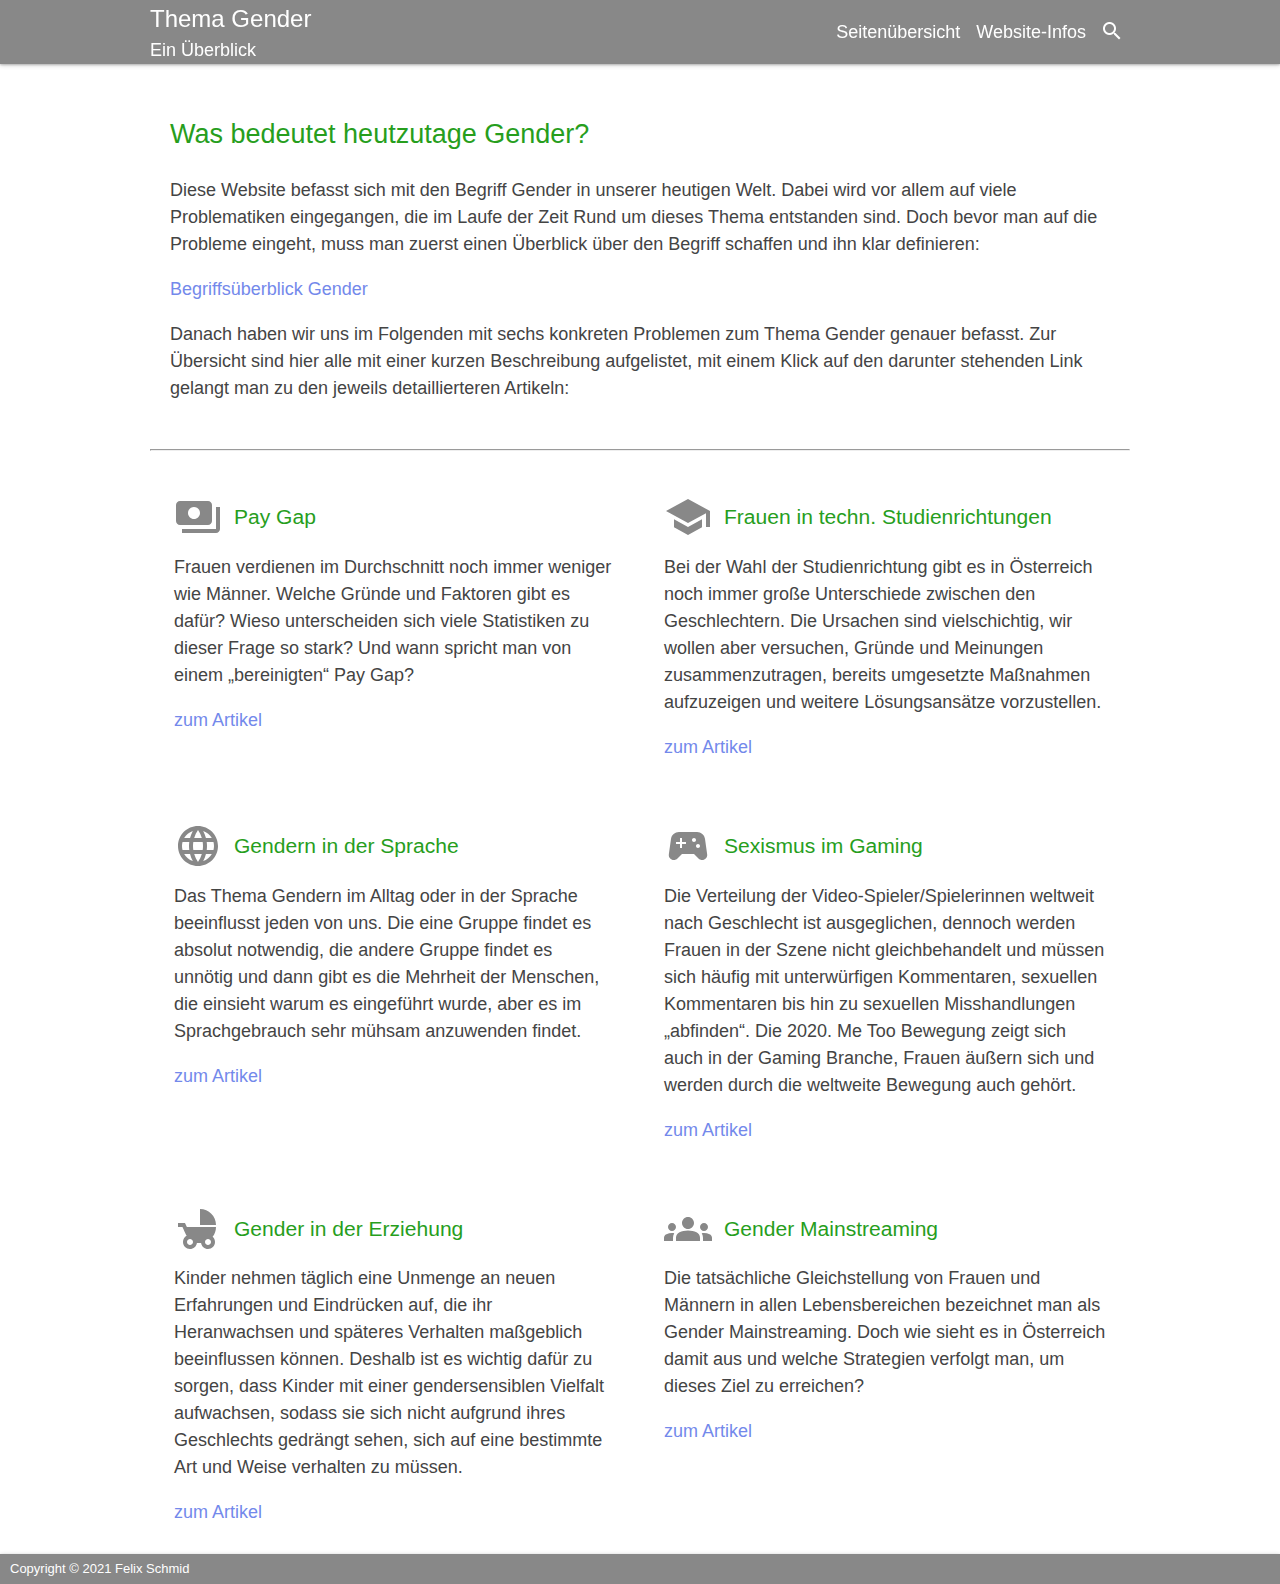
<file: index.html>
<!DOCTYPE html>
<html lang="de">
<head>
	<title>Gender Überblick - Startseite</title>
	<link rel="stylesheet" type="text/css" href="style.css">
	<link rel="stylesheet" href="tipuesearch/tipuesearch.css">
	<script src="scripts.js"></script>
	<meta charset="utf-8">
	<meta name="viewport" content="width=device-with, initial-scale=1.0">
	
	<meta name="author" content="Felix Schmid"/>
	<meta name="keywords" content="Gender, Pay Gap, Begriffsüberblick Gender, Frauen in technischen Studienrichtungen, Gender in der Sprache, Sexismus im Gaming, Gender in der Erziehung, Gender Mainstreaming"/>
	<meta name="description" content="Diese Webseite enstand im Zuge einer Gruppenarbeit der Lehrveranstaltung „Ethik und Gender Studies“ an der JKU und soll einige Aspekte des Themas „Gender“ in der heutigen Gesellschaft behandeln."/>
</head>
<body>

<header>
	<div id="topnav">
		<div class="topnavButton mobileShow"> <button class="menuButton" onClick="toggleMobileMenu();"><img src="Icons/menu.png" alt="Menü" id="menuIcon"></button> </div>
		<div id="title">
			<div id="titleContent">
				<h1> Thema Gender </h1>
				Ein Überblick
			</div>
		</div>
		<div class="topnavButton mobileExpand"> <a href="sitemap.html">Seitenübersicht</a> </div>
		<div class="topnavButton mobileExpand"> <a href="about.html">Website-Infos</a> </div>
		<div class="topnavButton mobileOrder"> <button class="menuButton" onClick="toggleSearch();"><img src="Icons/search.png" alt="Suchen" id="searchIcon"></button> </div>
		<form action="search.html" id="searchForm" class="mobileOrder">
			<input type="text" name="q" placeholder="Seite durchsuchen..." tabindex="-1" id="tipue_search_input" pattern=".{3,}" title="Mindestens 3 Zeichen" required>
		</form>
	</div>
</header>

<main>

<section>
	<h2> Was bedeutet heutzutage Gender? </h2>
	<p>
		Diese Website befasst sich mit den Begriff Gender in unserer heutigen Welt. Dabei wird vor allem auf viele Problematiken eingegangen,
		die im Laufe der Zeit Rund um dieses Thema entstanden sind. Doch bevor man auf die Probleme eingeht, muss man zuerst einen Überblick über den Begriff
		schaffen und ihn klar definieren:
	</p>
	<a href="overview.html"> Begriffsüberblick Gender </a>
	<p>
		Danach haben wir uns im Folgenden mit sechs konkreten Problemen zum Thema Gender genauer befasst. Zur Übersicht sind hier alle mit einer kurzen Beschreibung aufgelistet,
		mit einem Klick auf den darunter stehenden Link gelangt man zu den jeweils detaillierteren Artikeln:
	</p>
</section>
	
<hr>

<div id="topics">
	<section>
	<div>
		<svg xmlns="http://www.w3.org/2000/svg" viewBox="0 0 24 24" fill="#888" width="48px" height="48px"><path d="M0 0h24v24H0z" fill="none"/><path d="M19 14V6c0-1.1-.9-2-2-2H3c-1.1 0-2 .9-2 2v8c0 1.1.9 2 2 2h14c1.1 0 2-.9 2-2zm-9-1c-1.66 0-3-1.34-3-3s1.34-3 3-3 3 1.34 3 3-1.34 3-3 3zm13-6v11c0 1.1-.9 2-2 2H4v-2h17V7h2z"/></svg>
		<h3> Pay Gap </h3>
	</div>
	
	<p>
		Frauen verdienen im Durchschnitt noch immer weniger wie Männer. Welche Gründe und Faktoren gibt es dafür? Wieso unterscheiden sich viele Statistiken zu dieser Frage so stark?
		Und wann spricht man von einem „bereinigten“ Pay Gap?
	</p>
	<a href="paygap.html"> zum Artikel </a>
	</section>
	
	<section>
	<div>
		<svg xmlns="http://www.w3.org/2000/svg" viewBox="0 0 24 24" fill="#888" width="48px" height="48px"><path d="M0 0h24v24H0z" fill="none"/><path d="M5 13.18v4L12 21l7-3.82v-4L12 17l-7-3.82zM12 3L1 9l11 6 9-4.91V17h2V9L12 3z"/></svg>
		<h3> Frauen in techn. Studienrichtungen </h3>
	</div>
	
	<p>
		Bei der Wahl der Studienrichtung gibt es in Österreich noch immer große Unterschiede zwischen den Geschlechtern.
		Die Ursachen sind vielschichtig, wir wollen aber versuchen, Gründe und Meinungen zusammenzutragen, bereits umgesetzte Maßnahmen aufzuzeigen und weitere Lösungsansätze vorzustellen.
	</p>
	<a href="fit.html"> zum Artikel </a>
	</section>
	
	<section>
	<div>
		<svg xmlns="http://www.w3.org/2000/svg" viewBox="0 0 24 24" fill="#888" width="48px" height="48px"><path d="M0 0h24v24H0z" fill="none"/><path d="M11.99 2C6.47 2 2 6.48 2 12s4.47 10 9.99 10C17.52 22 22 17.52 22 12S17.52 2 11.99 2zm6.93 6h-2.95c-.32-1.25-.78-2.45-1.38-3.56 1.84.63 3.37 1.91 4.33 3.56zM12 4.04c.83 1.2 1.48 2.53 1.91 3.96h-3.82c.43-1.43 1.08-2.76 1.91-3.96zM4.26 14C4.1 13.36 4 12.69 4 12s.1-1.36.26-2h3.38c-.08.66-.14 1.32-.14 2 0 .68.06 1.34.14 2H4.26zm.82 2h2.95c.32 1.25.78 2.45 1.38 3.56-1.84-.63-3.37-1.9-4.33-3.56zm2.95-8H5.08c.96-1.66 2.49-2.93 4.33-3.56C8.81 5.55 8.35 6.75 8.03 8zM12 19.96c-.83-1.2-1.48-2.53-1.91-3.96h3.82c-.43 1.43-1.08 2.76-1.91 3.96zM14.34 14H9.66c-.09-.66-.16-1.32-.16-2 0-.68.07-1.35.16-2h4.68c.09.65.16 1.32.16 2 0 .68-.07 1.34-.16 2zm.25 5.56c.6-1.11 1.06-2.31 1.38-3.56h2.95c-.96 1.65-2.49 2.93-4.33 3.56zM16.36 14c.08-.66.14-1.32.14-2 0-.68-.06-1.34-.14-2h3.38c.16.64.26 1.31.26 2s-.1 1.36-.26 2h-3.38z"/></svg>
		<h3> Gendern in der Sprache </h3>
	</div>
	
	<p>
		Das Thema Gendern im Alltag oder in der Sprache beeinflusst jeden von uns. Die eine Gruppe findet es absolut notwendig, die andere Gruppe findet es unnötig und dann gibt es die Mehrheit der
		Menschen, die einsieht warum es eingeführt wurde, aber es im Sprachgebrauch sehr mühsam anzuwenden findet.
	</p>
	<a href="language.html"> zum Artikel </a>
	</section>
	
	<section>
	<div>
		<svg xmlns="http://www.w3.org/2000/svg" enable-background="new 0 0 24 24" viewBox="0 0 24 24" fill="#888" width="48px" height="48px"><g><rect fill="none" height="24" width="24"/></g><g><g><path d="M21.58,16.09l-1.09-7.66C20.21,6.46,18.52,5,16.53,5H7.47C5.48,5,3.79,6.46,3.51,8.43l-1.09,7.66 C2.2,17.63,3.39,19,4.94,19h0c0.68,0,1.32-0.27,1.8-0.75L9,16h6l2.25,2.25c0.48,0.48,1.13,0.75,1.8,0.75h0 C20.61,19,21.8,17.63,21.58,16.09z M11,11H9v2H8v-2H6v-1h2V8h1v2h2V11z M15,10c-0.55,0-1-0.45-1-1c0-0.55,0.45-1,1-1s1,0.45,1,1 C16,9.55,15.55,10,15,10z M17,13c-0.55,0-1-0.45-1-1c0-0.55,0.45-1,1-1s1,0.45,1,1C18,12.55,17.55,13,17,13z"/></g></g></svg>
		<h3> Sexismus im Gaming </h3>
	</div>
	
	<p>
		Die Verteilung der Video-Spieler/Spielerinnen weltweit nach Geschlecht ist ausgeglichen, dennoch werden Frauen in der Szene nicht gleichbehandelt und müssen sich häufig mit unterwürfigen
		Kommentaren, sexuellen Kommentaren bis hin zu sexuellen Misshandlungen „abfinden“. Die 2020. Me Too Bewegung zeigt sich auch in der Gaming Branche, Frauen äußern sich und werden durch die 
		weltweite Bewegung auch gehört.
	</p>
	<a href="gaming.html"> zum Artikel </a>
	</section>
	
	<section>
	<div>
		<svg xmlns="http://www.w3.org/2000/svg" viewBox="0 0 24 24" fill="#888" width="48px" height="48px"><path d="M0 0h24v24H0z" fill="none"/><path d="M13 2v8h8c0-4.42-3.58-8-8-8zm6.32 13.89C20.37 14.54 21 12.84 21 11H6.44l-.95-2H2v2h2.22s1.89 4.07 2.12 4.42c-1.1.59-1.84 1.75-1.84 3.08C4.5 20.43 6.07 22 8 22c1.76 0 3.22-1.3 3.46-3h2.08c.24 1.7 1.7 3 3.46 3 1.93 0 3.5-1.57 3.5-3.5 0-1.04-.46-1.97-1.18-2.61zM8 20c-.83 0-1.5-.67-1.5-1.5S7.17 17 8 17s1.5.67 1.5 1.5S8.83 20 8 20zm9 0c-.83 0-1.5-.67-1.5-1.5S16.17 17 17 17s1.5.67 1.5 1.5S17.83 20 17 20z"/></svg>
		<h3>  Gender in der Erziehung </h3>
	</div>
	
	<p>
		Kinder nehmen täglich eine Unmenge an neuen Erfahrungen und Eindrücken auf, die ihr Heranwachsen und späteres Verhalten maßgeblich beeinflussen können. Deshalb ist es wichtig dafür zu sorgen,
		dass Kinder mit einer gendersensiblen Vielfalt aufwachsen, sodass sie sich nicht aufgrund ihres Geschlechts gedrängt sehen, sich auf eine bestimmte Art und Weise verhalten zu müssen.
	</p>
	<a href="upbringing.html"> zum Artikel </a>
	</section>
	
	<section>
	<div>
		<svg xmlns="http://www.w3.org/2000/svg" enable-background="new 0 0 24 24" viewBox="0 0 24 24" fill="#888" width="48px" height="48px"><rect fill="none" height="24" width="24"/><g><path d="M12,12.75c1.63,0,3.07,0.39,4.24,0.9c1.08,0.48,1.76,1.56,1.76,2.73L18,18H6l0-1.61c0-1.18,0.68-2.26,1.76-2.73 C8.93,13.14,10.37,12.75,12,12.75z M4,13c1.1,0,2-0.9,2-2c0-1.1-0.9-2-2-2s-2,0.9-2,2C2,12.1,2.9,13,4,13z M5.13,14.1 C4.76,14.04,4.39,14,4,14c-0.99,0-1.93,0.21-2.78,0.58C0.48,14.9,0,15.62,0,16.43V18l4.5,0v-1.61C4.5,15.56,4.73,14.78,5.13,14.1z M20,13c1.1,0,2-0.9,2-2c0-1.1-0.9-2-2-2s-2,0.9-2,2C18,12.1,18.9,13,20,13z M24,16.43c0-0.81-0.48-1.53-1.22-1.85 C21.93,14.21,20.99,14,20,14c-0.39,0-0.76,0.04-1.13,0.1c0.4,0.68,0.63,1.46,0.63,2.29V18l4.5,0V16.43z M12,6c1.66,0,3,1.34,3,3 c0,1.66-1.34,3-3,3s-3-1.34-3-3C9,7.34,10.34,6,12,6z"/></g></svg>
		<h3> Gender Mainstreaming </h3>
	</div>
	
	<p>
		Die tatsächliche Gleichstellung von Frauen und Männern in allen Lebensbereichen bezeichnet man als Gender Mainstreaming.
		Doch wie sieht es in Österreich damit aus und welche Strategien verfolgt man, um dieses Ziel zu erreichen?
	</p>
	<a href="mainstreaming.html"> zum Artikel </a>
	</section>
</div>

</main>

<footer>
	Copyright © 2021 Felix Schmid
</footer>

</body>
</html>
</file>
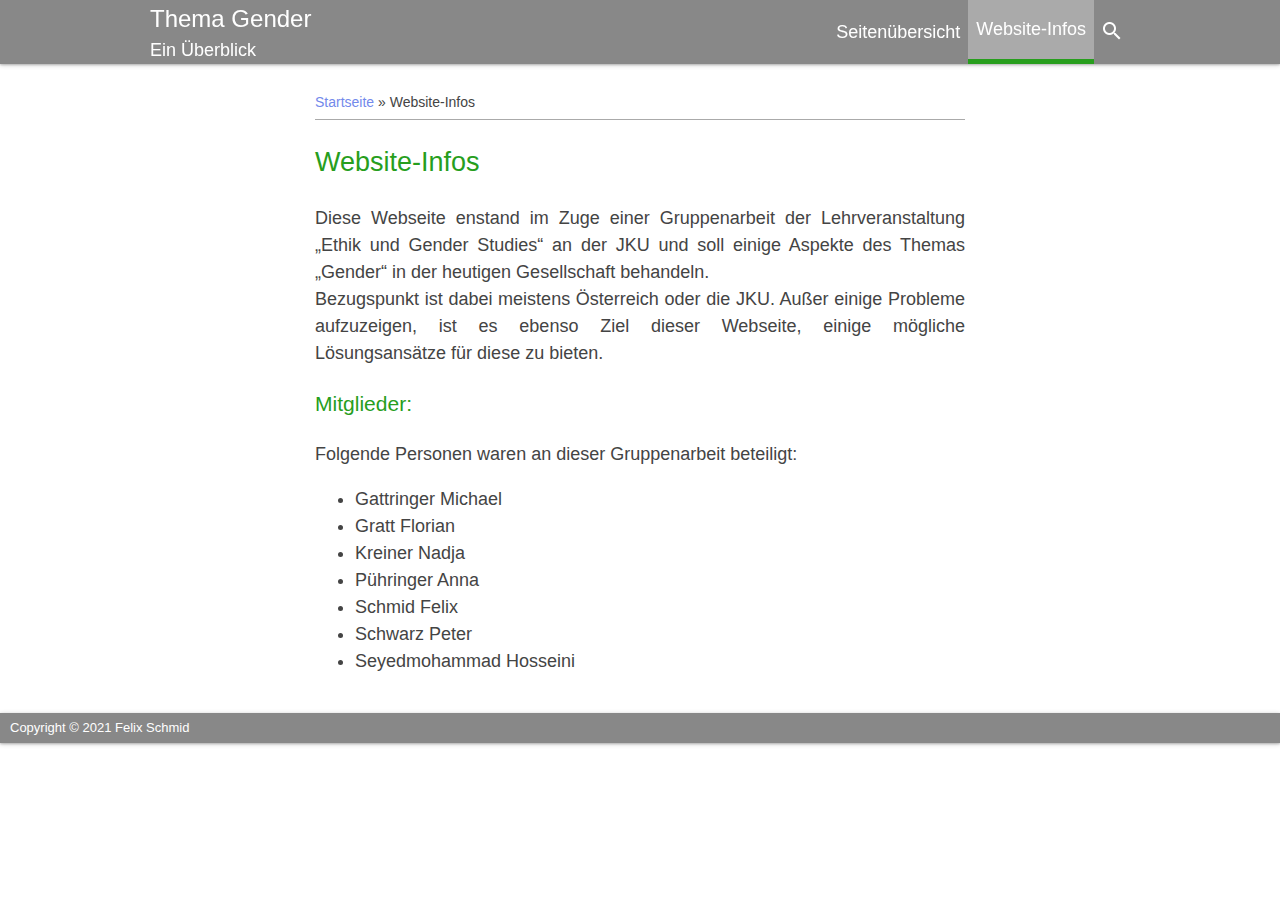
<file: about.html>
<!DOCTYPE html>
<html lang="de">
<head>
	<title>Gender Überblick - Website-Infos</title>
	<link rel="stylesheet" type="text/css" href="style.css">
	<link rel="stylesheet" href="tipuesearch/tipuesearch.css">
	<script src="scripts.js"></script>
	<meta charset="utf-8">
	<meta name="viewport" content="width=device-with, initial-scale=1.0">
	
	<meta name="author" content="Felix Schmid"/>
	<meta name="keywords" content="Gender, Pay Gap, Begriffsüberblick Gender, Frauen in technischen Studienrichtungen, Gender in der Sprache, Sexismus im Gaming, Gender in der Erziehung, Gender Mainstreaming"/>
	<meta name="description" content="Diese Webseite enstand im Zuge einer Gruppenarbeit der Lehrveranstaltung „Ethik und Gender Studies“ an der JKU und soll einige Aspekte des Themas „Gender“ in der heutigen Gesellschaft behandeln."/>
</head>
<body>

<header>
	<div id="topnav">
		<div class="topnavButton mobileShow"> <button class="menuButton" onClick="toggleMobileMenu();"><img src="Icons/menu.png" alt="Menü" id="menuIcon"></button> </div>
		<div id="title">
			<div id="titleContent">
				<h1> Thema Gender </h1>
				Ein Überblick
			</div>
		</div>
		<div class="topnavButton mobileExpand"> <a href="sitemap.html">Seitenübersicht</a> </div>
		<div class="topnavButton mobileExpand"> <span>Website-Infos</span> </div>
		<div class="topnavButton mobileOrder"> <button class="menuButton" onClick="toggleSearch();"><img src="Icons/search.png" alt="Suchen" id="searchIcon"></button> </div>
		<form action="search.html" id="searchForm" class="mobileOrder">
			<input type="text" name="q" placeholder="Seite durchsuchen..." tabindex="-1" id="tipue_search_input" pattern=".{3,}" title="Mindestens 3 Zeichen" required>
		</form>
	</div>
</header>

<main>

<article>
<div id="breadcrumbs">
	<a href="index.html">Startseite</a> » Website-Infos
</div>

<h2> Website-Infos </h2>

<p>
	Diese Webseite enstand im Zuge einer Gruppenarbeit der Lehrveranstaltung „Ethik und Gender Studies“ an der JKU und soll einige Aspekte des Themas „Gender“ in der heutigen Gesellschaft behandeln.<br>
	Bezugspunkt ist dabei meistens Österreich oder die JKU. Außer einige Probleme aufzuzeigen, ist es ebenso Ziel dieser Webseite, einige mögliche Lösungsansätze für diese zu bieten.
</p>

<h3>Mitglieder:</h3>
<p>
	Folgende Personen waren an dieser Gruppenarbeit beteiligt:
</p>
<ul>
	<li>Gattringer Michael</li>
	<li>Gratt Florian</li>
	<li>Kreiner Nadja</li>
	<li>Pühringer Anna</li>
	<li>Schmid Felix</li>
	<li>Schwarz Peter</li>
	<li>Seyedmohammad Hosseini</li>
</ul>

</article>

</main>

<footer>
	Copyright © 2021 Felix Schmid
</footer>

</body>
</html>
</file>
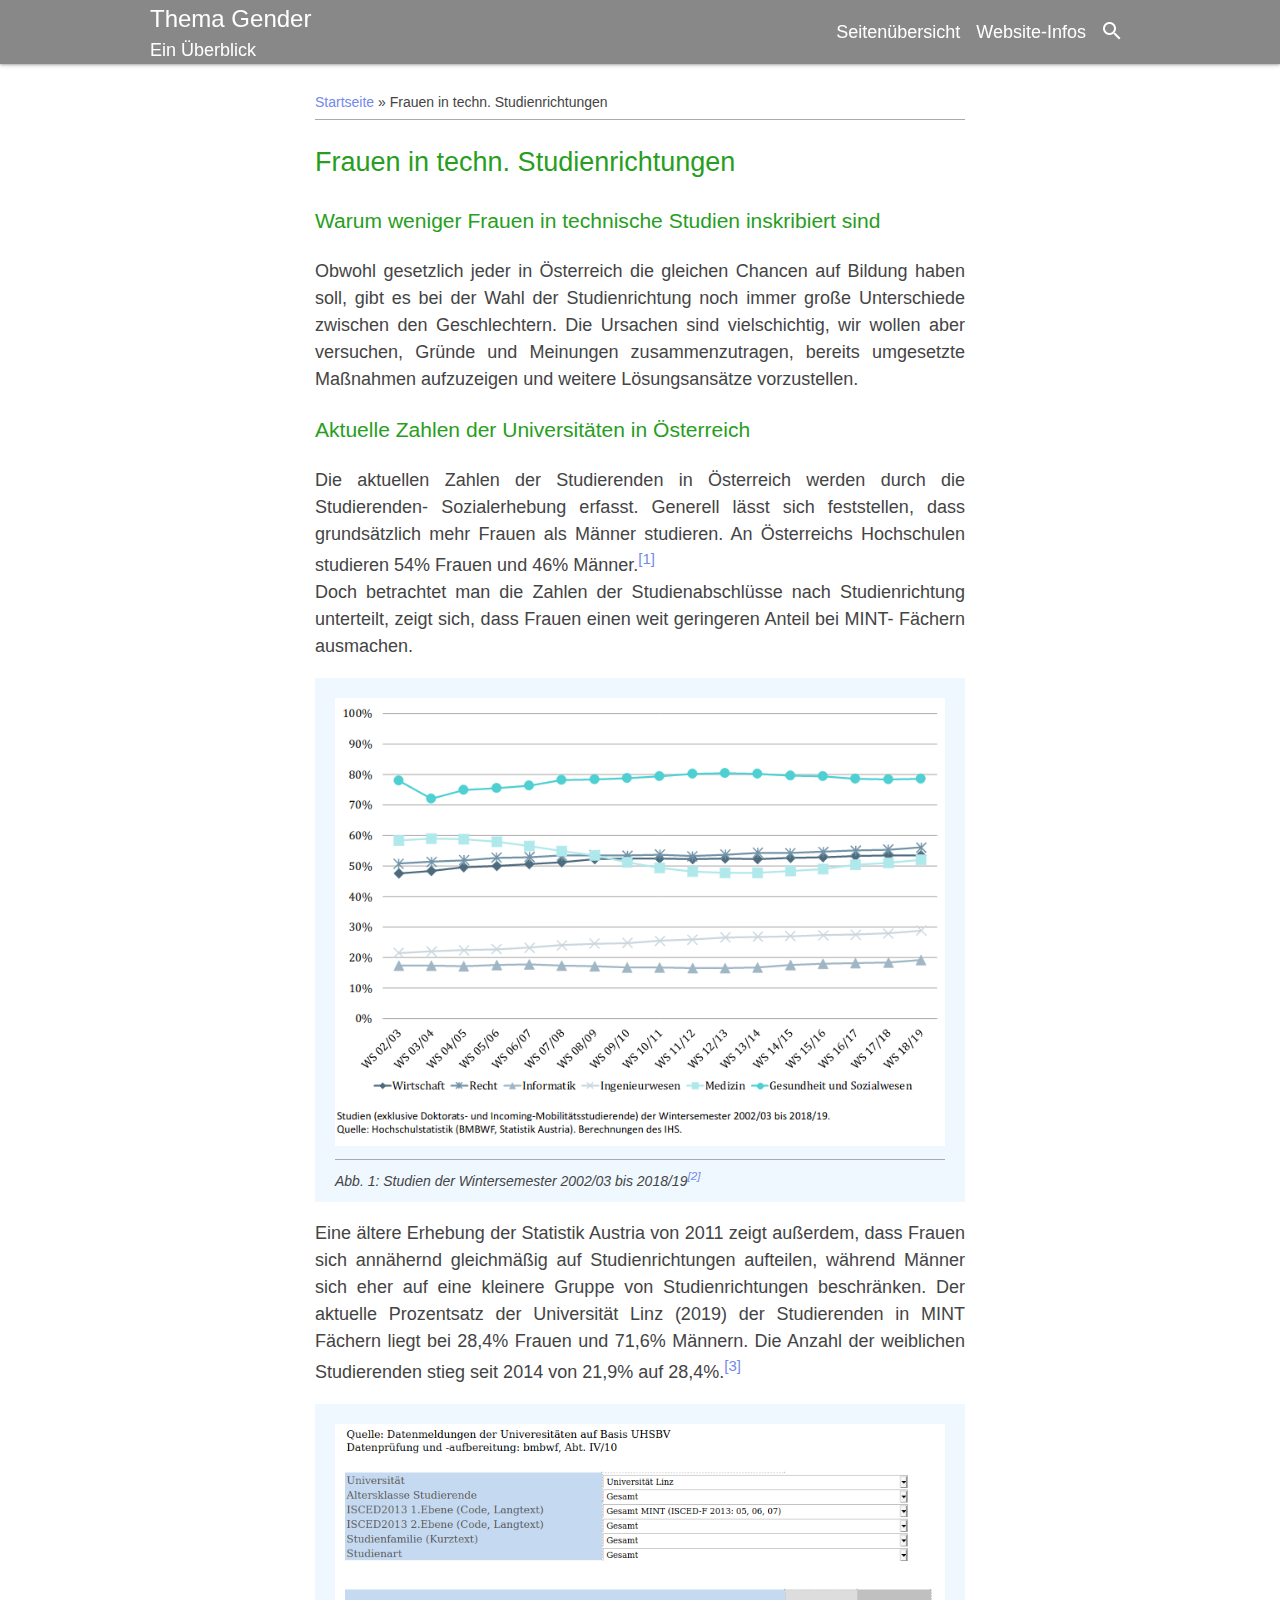
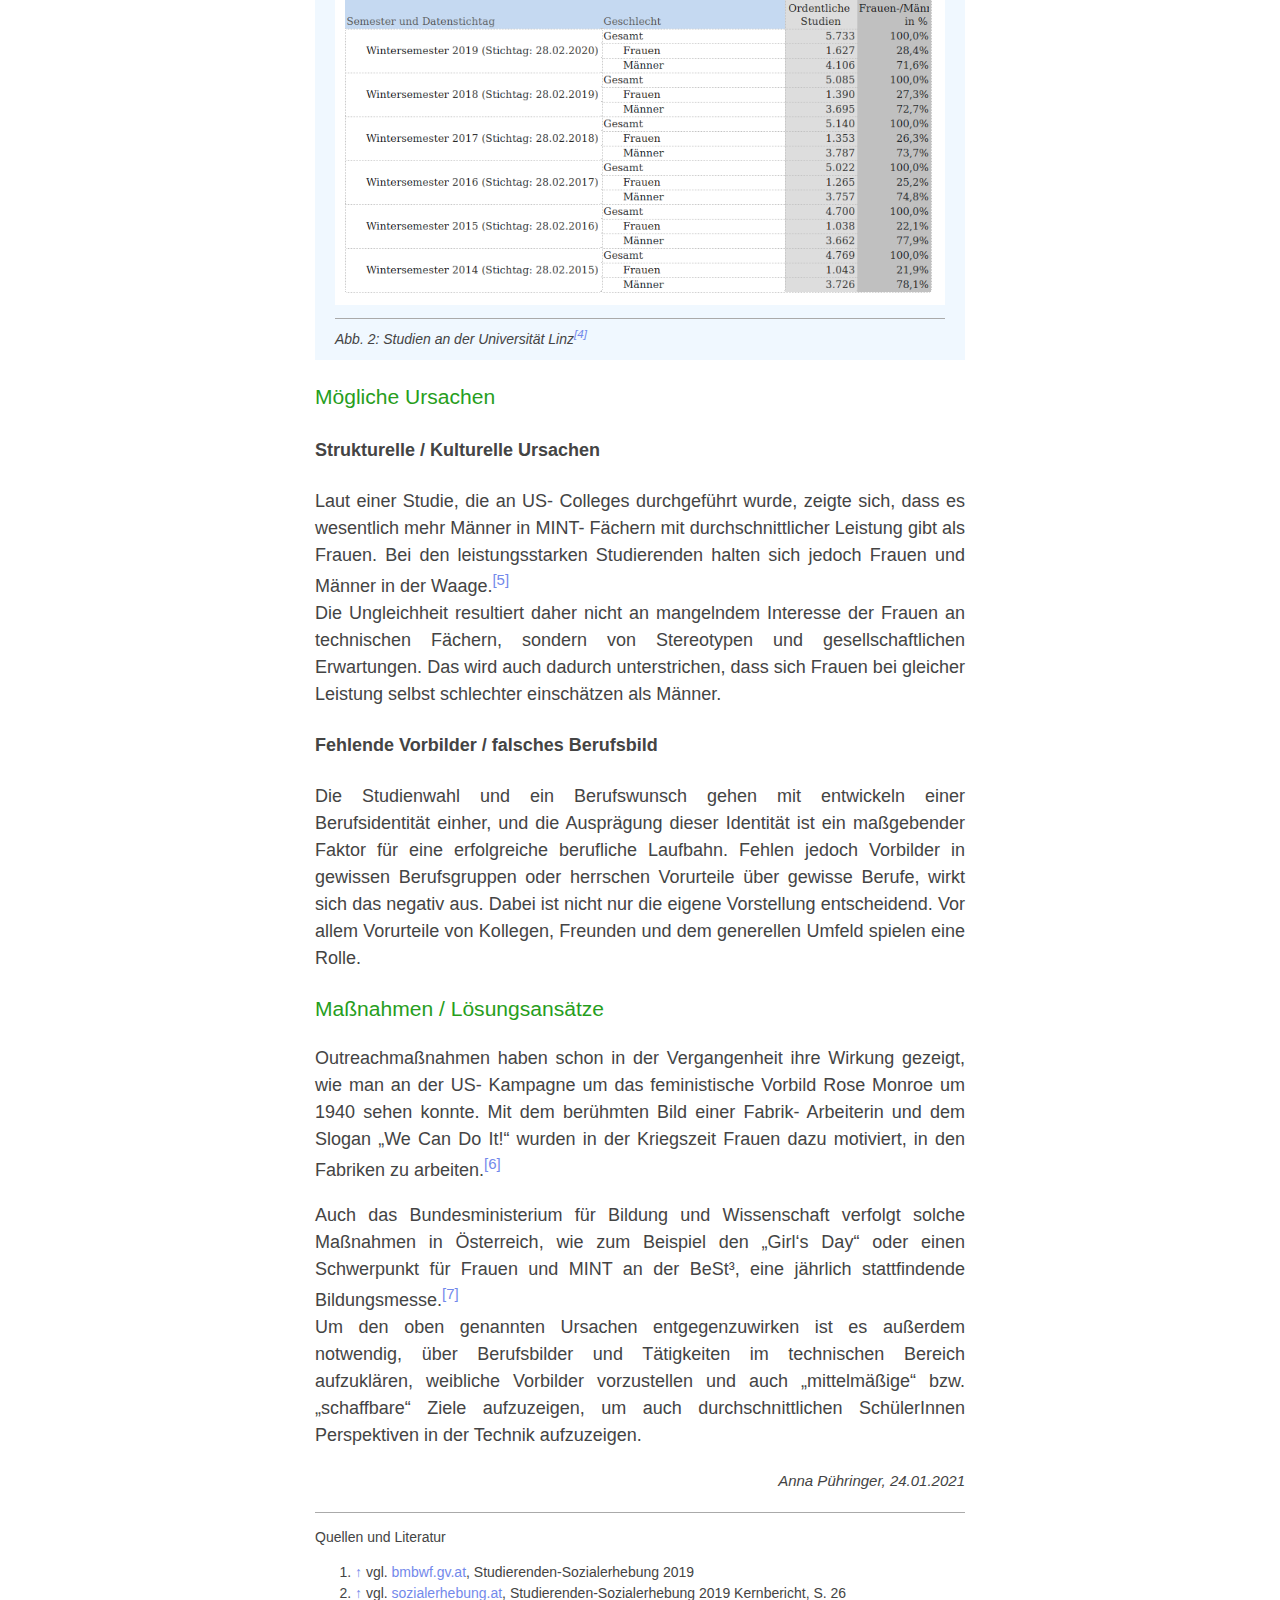
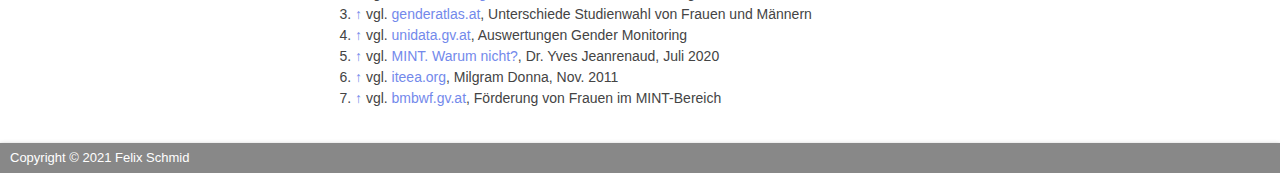
<file: fit.html>
<!DOCTYPE html>
<html lang="de">
<head>
	<title>Gender Überblick - Frauen in techn. Studienrichtungen</title>
	<link rel="stylesheet" type="text/css" href="style.css">
	<link rel="stylesheet" href="tipuesearch/tipuesearch.css">
	<script src="scripts.js"></script>
	<meta charset="utf-8">
	<meta name="viewport" content="width=device-with, initial-scale=1.0">
	
	<meta name="author" content="Felix Schmid"/>
	<meta name="keywords" content="Gender, Pay Gap, Begriffsüberblick Gender, Frauen in technischen Studienrichtungen, Gender in der Sprache, Sexismus im Gaming, Gender in der Erziehung, Gender Mainstreaming"/>
	<meta name="description" content="Diese Webseite enstand im Zuge einer Gruppenarbeit der Lehrveranstaltung „Ethik und Gender Studies“ an der JKU und soll einige Aspekte des Themas „Gender“ in der heutigen Gesellschaft behandeln."/>
</head>
<body>

<header>
	<div id="topnav">
		<div class="topnavButton mobileShow"> <button class="menuButton" onClick="toggleMobileMenu();"><img src="Icons/menu.png" alt="Menü" id="menuIcon"></button> </div>
		<div id="title">
			<div id="titleContent">
				<h1> Thema Gender </h1>
				Ein Überblick
			</div>
		</div>
		<div class="topnavButton mobileExpand"> <a href="sitemap.html">Seitenübersicht</a> </div>
		<div class="topnavButton mobileExpand"> <a href="about.html">Website-Infos</a> </div>
		<div class="topnavButton mobileOrder"> <button class="menuButton" onClick="toggleSearch();"><img src="Icons/search.png" alt="Suchen" id="searchIcon"></button> </div>
		<form action="search.html" id="searchForm" class="mobileOrder">
			<input type="text" name="q" placeholder="Seite durchsuchen..." tabindex="-1" id="tipue_search_input" pattern=".{3,}" title="Mindestens 3 Zeichen" required>
		</form>
	</div>
</header>

<main>

<article>
<div id="breadcrumbs">
	<a href="index.html">Startseite</a> » Frauen in techn. Studienrichtungen
</div>

<h2> Frauen in techn. Studienrichtungen </h2>

<h3> Warum weniger Frauen in technische Studien inskribiert sind </h3>
<p>
	Obwohl gesetzlich jeder in Österreich die gleichen Chancen auf Bildung haben soll, gibt es bei der Wahl der Studienrichtung noch immer große Unterschiede zwischen den Geschlechtern.
	Die Ursachen sind vielschichtig, wir wollen aber versuchen, Gründe und Meinungen zusammenzutragen, bereits umgesetzte Maßnahmen aufzuzeigen und weitere Lösungsansätze vorzustellen.
</p>

<h3> Aktuelle Zahlen der Universitäten in Österreich </h3>
<p>
	Die aktuellen Zahlen der Studierenden in Österreich werden durch die Studierenden- Sozialerhebung erfasst. Generell lässt sich feststellen, dass grundsätzlich mehr Frauen als Männer studieren.
	An Österreichs Hochschulen studieren 54% Frauen und 46% Männer.<sup id="cite_ref_1" class="cite"><a href="#cite_note_1">[1]</a></sup><br>
	Doch betrachtet man die Zahlen der Studienabschlüsse nach Studienrichtung unterteilt, zeigt sich, dass Frauen einen weit geringeren
	Anteil bei MINT- Fächern ausmachen.
</p>
<div class="figure">
	<img src="pictures/fit_1.png" />
	<hr>
	<i>Abb. 1: Studien der Wintersemester 2002/03 bis 2018/19<sup id="cite_ref_2" class="cite"><a href="#cite_note_2">[2]</a></sup></i>
</div>
<p>
	Eine ältere Erhebung der Statistik Austria von 2011 zeigt außerdem, dass Frauen sich annähernd gleichmäßig auf Studienrichtungen aufteilen,
	während Männer sich eher auf eine kleinere Gruppe von Studienrichtungen beschränken. Der aktuelle Prozentsatz der Universität Linz (2019) der Studierenden in MINT Fächern liegt bei 28,4% Frauen und
	71,6% Männern. Die Anzahl der weiblichen Studierenden stieg seit 2014 von 21,9% auf 28,4%.<sup id="cite_ref_3" class="cite"><a href="#cite_note_3">[3]</a></sup>
</p>
<div class="figure">
	<img src="pictures/fit_2.png" />
	<hr>
	<i>Abb. 2: Studien an der Universität Linz<sup id="cite_ref_4" class="cite"><a href="#cite_note_4">[4]</a></sup></i>
</div>

<h3> Mögliche Ursachen </h3>
<h4> Strukturelle / Kulturelle Ursachen </h4>
<p>
	Laut einer Studie, die an US- Colleges durchgeführt wurde, zeigte sich, dass es wesentlich mehr Männer in MINT- Fächern mit durchschnittlicher Leistung gibt als Frauen.
	Bei den leistungsstarken Studierenden halten sich jedoch Frauen und Männer in der Waage.<sup id="cite_ref_5" class="cite"><a href="#cite_note_5">[5]</a></sup><br>
	Die Ungleichheit resultiert daher nicht an mangelndem Interesse der Frauen an technischen Fächern, sondern von Stereotypen und gesellschaftlichen Erwartungen. Das wird auch dadurch unterstrichen,
	dass sich Frauen bei gleicher Leistung selbst schlechter einschätzen als Männer.
</p>
<h4> Fehlende Vorbilder / falsches Berufsbild </h4>
<p>
	Die Studienwahl und ein Berufswunsch gehen mit entwickeln einer Berufsidentität einher, und die Ausprägung dieser Identität ist ein maßgebender Faktor für eine erfolgreiche berufliche Laufbahn.
	Fehlen jedoch Vorbilder in gewissen Berufsgruppen oder herrschen Vorurteile über gewisse Berufe, wirkt sich das negativ aus. Dabei ist nicht nur die eigene Vorstellung entscheidend.
	Vor allem Vorurteile von Kollegen, Freunden und dem generellen Umfeld spielen eine Rolle.
</p>

<h3> Maßnahmen / Lösungsansätze </h3>
<p>
	Outreachmaßnahmen haben schon in der Vergangenheit ihre Wirkung gezeigt, wie man an der US- Kampagne um das feministische Vorbild Rose Monroe um 1940 sehen konnte.
	Mit dem berühmten Bild einer Fabrik- Arbeiterin und dem Slogan „We Can Do It!“ wurden in der Kriegszeit Frauen dazu motiviert, in den Fabriken zu arbeiten.<sup id="cite_ref_6" class="cite"><a href="#cite_note_6">[6]</a></sup>
</p>
<p>
	Auch das Bundesministerium für Bildung und Wissenschaft verfolgt solche Maßnahmen in Österreich, wie zum Beispiel den „Girl‘s Day“ oder einen Schwerpunkt für Frauen und MINT an der BeSt³,
	eine jährlich stattfindende Bildungsmesse.<sup id="cite_ref_7" class="cite"><a href="#cite_note_7">[7]</a></sup><br>
	Um den oben genannten Ursachen entgegenzuwirken ist es außerdem notwendig, über Berufsbilder und Tätigkeiten im technischen Bereich aufzuklären, weibliche Vorbilder vorzustellen und auch
	„mittelmäßige“ bzw. „schaffbare“ Ziele aufzuzeigen, um auch durchschnittlichen SchülerInnen Perspektiven in der Technik aufzuzeigen.
</p>

<p style="text-align: right"><small><i>Anna Pühringer, 24.01.2021</i></small></p>

<div id="cites">
<p>Quellen und Literatur</p>
<ol>
	<li id="cite_note_1"><a href="#cite_ref_1">↑</a> vgl. <a href="https://www.bmbwf.gv.at/Themen/HS-Uni/Aktuelles/Positives-Zeugnis-f%C3%BCr-%C3%96sterreichs-Hochschulsystem-durch-die-Studierenden-Sozialerhebung-2019.html">bmbwf.gv.at</a>, Studierenden-Sozialerhebung 2019</li>
	<li id="cite_note_2"><a href="#cite_ref_2">↑</a> vgl. <a href="http://ww2.sozialerhebung.at/images/Berichte/Studierenden-Sozialerhebung_2019_Kernbericht.pdf">sozialerhebung.at</a>, Studierenden-Sozialerhebung 2019 Kernbericht, S. 26 </li>
	<li id="cite_note_3"><a href="#cite_ref_3">↑</a> vgl. <a href="http://genderatlas.at/schule/articles/studienwahl.html">genderatlas.at</a>, Unterschiede Studienwahl von Frauen und Männern</li>
	<li id="cite_note_4"><a href="#cite_ref_4">↑</a> vgl. <a href="https://unidata.gv.at/Pages/auswertungen.aspx">unidata.gv.at</a>, Auswertungen Gender Monitoring</li>
	<li id="cite_note_5"><a href="#cite_ref_5">↑</a> vgl. <a href="https://www.dritter-gleichstellungsbericht.de/kontext/controllers/document.php/122.2/9/0379a9.pdf">MINT. Warum nicht?</a>, Dr. Yves Jeanrenaud, Juli 2020</li>
	<li id="cite_note_6"><a href="#cite_ref_6">↑</a> vgl. <a href="https://www.iteea.org/File.aspx?id=137394&v=340d4cae">iteea.org</a>, Milgram Donna, Nov. 2011</li>
	<li id="cite_note_7"><a href="#cite_ref_7">↑</a> vgl. <a href="https://www.bmbwf.gv.at/Themen/HS-Uni/Gleichstellung-und-Diversit%C3%A4t/Policy-und-Ma%C3%9Fnahmen/F%C3%B6rderung-von-Frauen-im-MINT-Bereich.html">bmbwf.gv.at</a>, Förderung von Frauen im MINT-Bereich</li>
</ol>
</div>
</article>

</main>

<footer>
	Copyright © 2021 Felix Schmid
</footer>

</body>
</html>
</file>
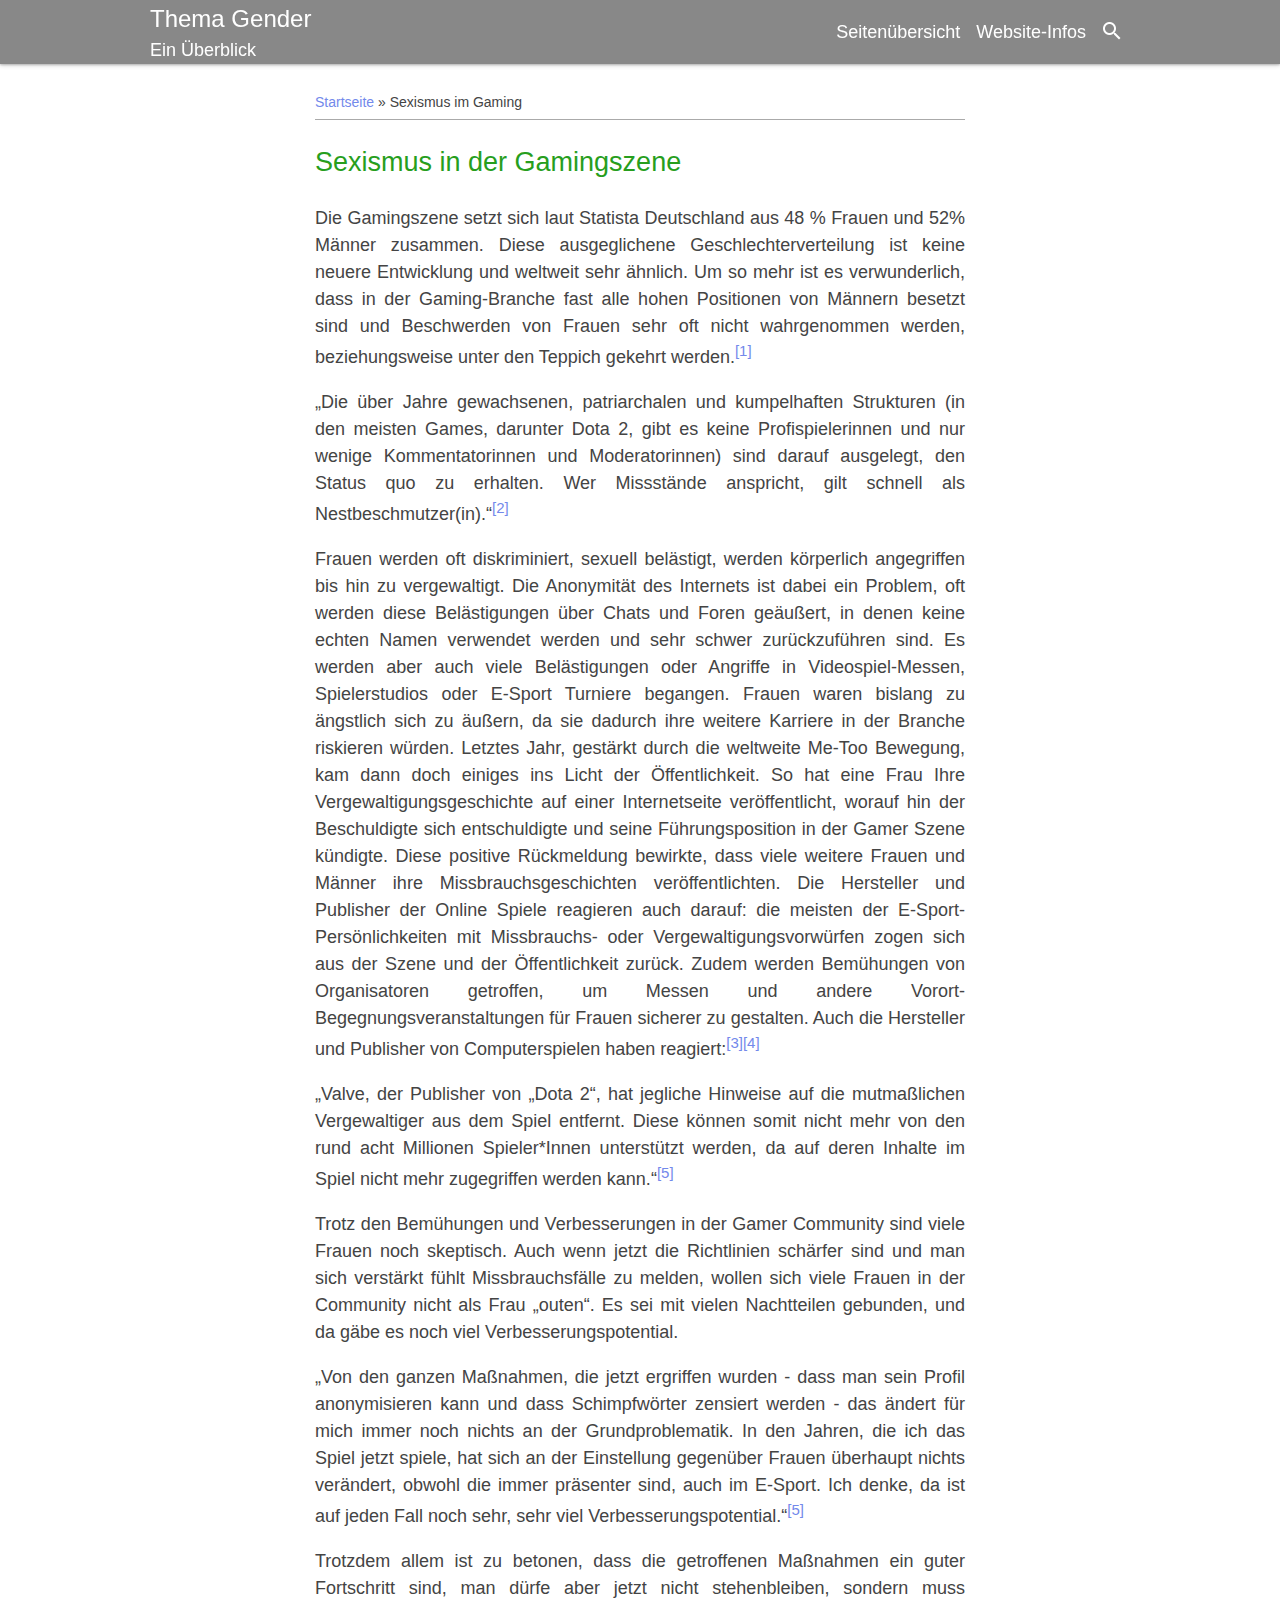
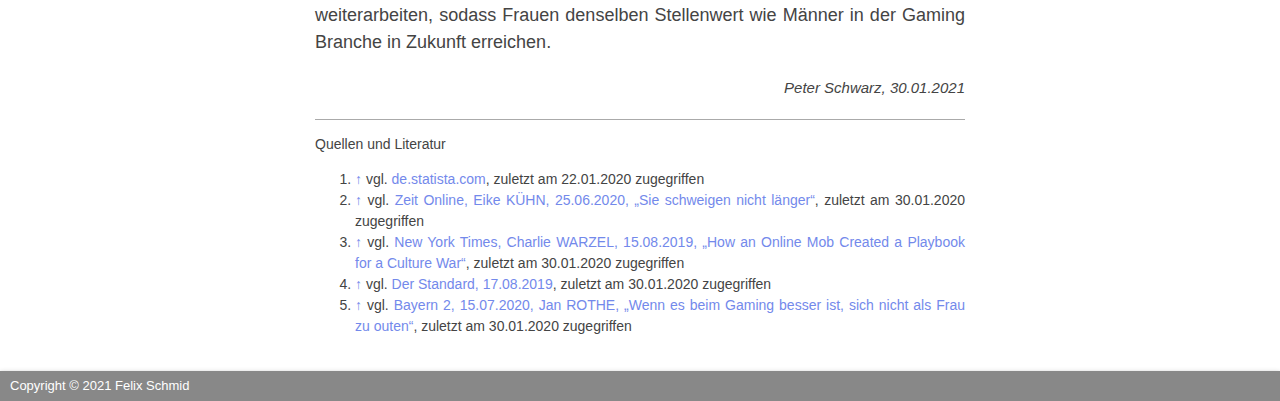
<file: gaming.html>
<!DOCTYPE html>
<html lang="de">
<head>
	<title>Gender Überblick - Sexismus im Gaming</title>
	<link rel="stylesheet" type="text/css" href="style.css">
	<link rel="stylesheet" href="tipuesearch/tipuesearch.css">
	<script src="scripts.js"></script>
	<meta charset="utf-8">
	<meta name="viewport" content="width=device-with, initial-scale=1.0">
	
	<meta name="author" content="Felix Schmid"/>
	<meta name="keywords" content="Gender, Pay Gap, Begriffsüberblick Gender, Frauen in technischen Studienrichtungen, Gender in der Sprache, Sexismus im Gaming, Gender in der Erziehung, Gender Mainstreaming"/>
	<meta name="description" content="Diese Webseite enstand im Zuge einer Gruppenarbeit der Lehrveranstaltung „Ethik und Gender Studies“ an der JKU und soll einige Aspekte des Themas „Gender“ in der heutigen Gesellschaft behandeln."/>
</head>
<body>

<header>
	<div id="topnav">
		<div class="topnavButton mobileShow"> <button class="menuButton" onClick="toggleMobileMenu();"><img src="Icons/menu.png" alt="Menü" id="menuIcon"></button> </div>
		<div id="title">
			<div id="titleContent">
				<h1> Thema Gender </h1>
				Ein Überblick
			</div>
		</div>
		<div class="topnavButton mobileExpand"> <a href="sitemap.html">Seitenübersicht</a> </div>
		<div class="topnavButton mobileExpand"> <a href="about.html">Website-Infos</a> </div>
		<div class="topnavButton mobileOrder"> <button class="menuButton" onClick="toggleSearch();"><img src="Icons/search.png" alt="Suchen" id="searchIcon"></button> </div>
		<form action="search.html" id="searchForm" class="mobileOrder">
			<input type="text" name="q" placeholder="Seite durchsuchen..." tabindex="-1" id="tipue_search_input" pattern=".{3,}" title="Mindestens 3 Zeichen" required>
		</form>
	</div>
</header>

<main>

<article>
<div id="breadcrumbs">
	<a href="index.html">Startseite</a> » Sexismus im Gaming
</div>

<h2> Sexismus in der Gamingszene </h2>

<p>
	Die Gamingszene setzt sich laut Statista Deutschland aus 48 % Frauen und 52% Männer zusammen. Diese ausgeglichene Geschlechterverteilung ist keine neuere Entwicklung und weltweit sehr ähnlich.
	Um so mehr ist es verwunderlich, dass in der Gaming-Branche fast alle hohen Positionen von Männern besetzt sind und Beschwerden von Frauen sehr oft nicht wahrgenommen werden,
	beziehungsweise unter den Teppich gekehrt werden.<sup id="cite_ref_1" class="cite"><a href="#cite_note_1">[1]</a></sup>
</p>

<p>
	<q>Die über Jahre gewachsenen, patriarchalen und kumpelhaften Strukturen (in den meisten Games, darunter Dota 2, gibt es keine Profispielerinnen und nur wenige Kommentatorinnen und
	Moderatorinnen) sind darauf ausgelegt, den Status quo zu erhalten. Wer Missstände anspricht, gilt schnell als Nestbeschmutzer(in).</q><sup id="cite_ref_2" class="cite"><a href="#cite_note_2">[2]</a></sup>
</p>

<p>
	Frauen werden oft diskriminiert, sexuell belästigt, werden körperlich angegriffen bis hin zu vergewaltigt. Die Anonymität des Internets ist dabei ein Problem, oft werden diese Belästigungen
	über Chats und Foren geäußert, in denen keine echten Namen verwendet werden und sehr schwer zurückzuführen sind. Es werden aber auch viele Belästigungen oder Angriffe in Videospiel-Messen,
	Spielerstudios oder E-Sport Turniere begangen. Frauen waren bislang zu ängstlich sich zu äußern, da sie dadurch ihre weitere Karriere in der Branche riskieren würden. Letztes Jahr, gestärkt durch die
	weltweite Me-Too Bewegung, kam dann doch einiges ins Licht der Öffentlichkeit. So hat eine Frau Ihre Vergewaltigungsgeschichte auf einer Internetseite veröffentlicht, worauf hin der Beschuldigte
	sich entschuldigte und seine Führungsposition in der Gamer Szene kündigte. Diese positive Rückmeldung bewirkte, dass viele weitere Frauen und Männer ihre Missbrauchsgeschichten veröffentlichten.
	Die Hersteller und Publisher der Online Spiele reagieren auch darauf: die meisten der E-Sport-Persönlichkeiten mit Missbrauchs- oder Vergewaltigungsvorwürfen zogen sich aus der
	Szene und der Öffentlichkeit zurück. Zudem werden Bemühungen von Organisatoren getroffen, um Messen und andere Vorort-Begegnungsveranstaltungen für Frauen sicherer zu gestalten. Auch
	die Hersteller und Publisher von Computerspielen haben reagiert:<sup id="cite_ref_3" class="cite"><a href="#cite_note_3">[3]</a></sup><sup id="cite_ref_4" class="cite"><a href="#cite_note_4">[4]</a></sup>
</p>

<p>
	<q>Valve, der Publisher von „Dota 2“, hat jegliche Hinweise auf die mutmaßlichen Vergewaltiger aus dem Spiel entfernt. Diese können somit nicht mehr von den rund acht Millionen Spieler*Innen
	unterstützt werden, da auf deren Inhalte im Spiel nicht mehr zugegriffen werden kann.</q><sup id="cite_ref_5" class="cite"><a href="#cite_note_5">[5]</a></sup>
</p>

<p>
	Trotz den Bemühungen und Verbesserungen in der Gamer Community sind viele Frauen noch skeptisch. Auch wenn jetzt die Richtlinien schärfer sind und man sich verstärkt fühlt Missbrauchsfälle
	zu melden, wollen sich viele Frauen in der Community nicht als Frau „outen“. Es sei mit vielen Nachtteilen gebunden, und da gäbe es noch viel Verbesserungspotential. 
</p>

<p>
	<q>Von den ganzen Maßnahmen, die jetzt ergriffen wurden - dass man sein Profil anonymisieren kann und dass Schimpfwörter zensiert werden - das ändert für mich immer noch nichts an der
	Grundproblematik. In den Jahren, die ich das Spiel jetzt spiele, hat sich an der Einstellung gegenüber Frauen überhaupt nichts verändert, obwohl die immer präsenter sind, auch im E-Sport. Ich denke, da
	ist auf jeden Fall noch sehr, sehr viel Verbesserungspotential.</q><sup id="cite_ref_5" class="cite"><a href="#cite_note_5">[5]</a></sup>
</p>

<p>
	Trotzdem allem ist zu betonen, dass die getroffenen Maßnahmen ein guter Fortschritt sind, man dürfe aber jetzt nicht stehenbleiben, sondern muss weiterarbeiten, sodass Frauen denselben Stellenwert
	wie Männer in der Gaming Branche in Zukunft erreichen.
</p>

<p style="text-align: right"><small><i>Peter Schwarz, 30.01.2021</i></small></p>

<div id="cites">
<p>Quellen und Literatur</p>
<ol>
	<li id="cite_note_1"><a href="#cite_ref_1">↑</a> vgl. <a href="https://de.statista.com/statistik/daten/studie/3980/umfrage/computer-und-videospiele-verteilungnach-geschlecht/">de.statista.com</a>, zuletzt am 22.01.2020 zugegriffen</li>
	<li id="cite_note_2"><a href="#cite_ref_2">↑</a> vgl. <a href="https://www.zeit.de/digital/games/2020-06/gaming-szene-sexuelle-belaestigung-frauen-metoo/seite-2">Zeit Online, Eike KÜHN, 25.06.2020, „Sie schweigen nicht länger“</a>, zuletzt am 30.01.2020 zugegriffen</li>
	<li id="cite_note_3"><a href="#cite_ref_3">↑</a> vgl. <a href="https://www.nytimes.com/interactive/2019/08/15/opinion/what-is-gamergate.html">New York Times, Charlie WARZEL, 15.08.2019, „How an Online Mob Created a Playbook for a Culture War“</a>, zuletzt am 30.01.2020 zugegriffen</li>
	<li id="cite_note_4"><a href="#cite_ref_4">↑</a> vgl. <a href="https://www.derstandard.at/story/2000107500032/fuenf-jahregamergate-wie-ein-online-mob-das-zeitalter-des">Der Standard, 17.08.2019</a>, zuletzt am 30.01.2020 zugegriffen</li>
	<li id="cite_note_5"><a href="#cite_ref_5">↑</a> vgl. <a href="https://www.br.de/radio/bayern2/sendungen/zuendfunk/sexismus-im-esport-wenn-es-besser-ist-sich-nicht-als-frau-zu-outen-100.html">Bayern 2, 15.07.2020, Jan ROTHE, „Wenn es beim Gaming besser ist, sich nicht als Frau zu outen“</a>, zuletzt am 30.01.2020 zugegriffen</li>
</ol>
</div>
</article>

</main>

<footer>
	Copyright © 2021 Felix Schmid
</footer>

</body>
</html>
</file>
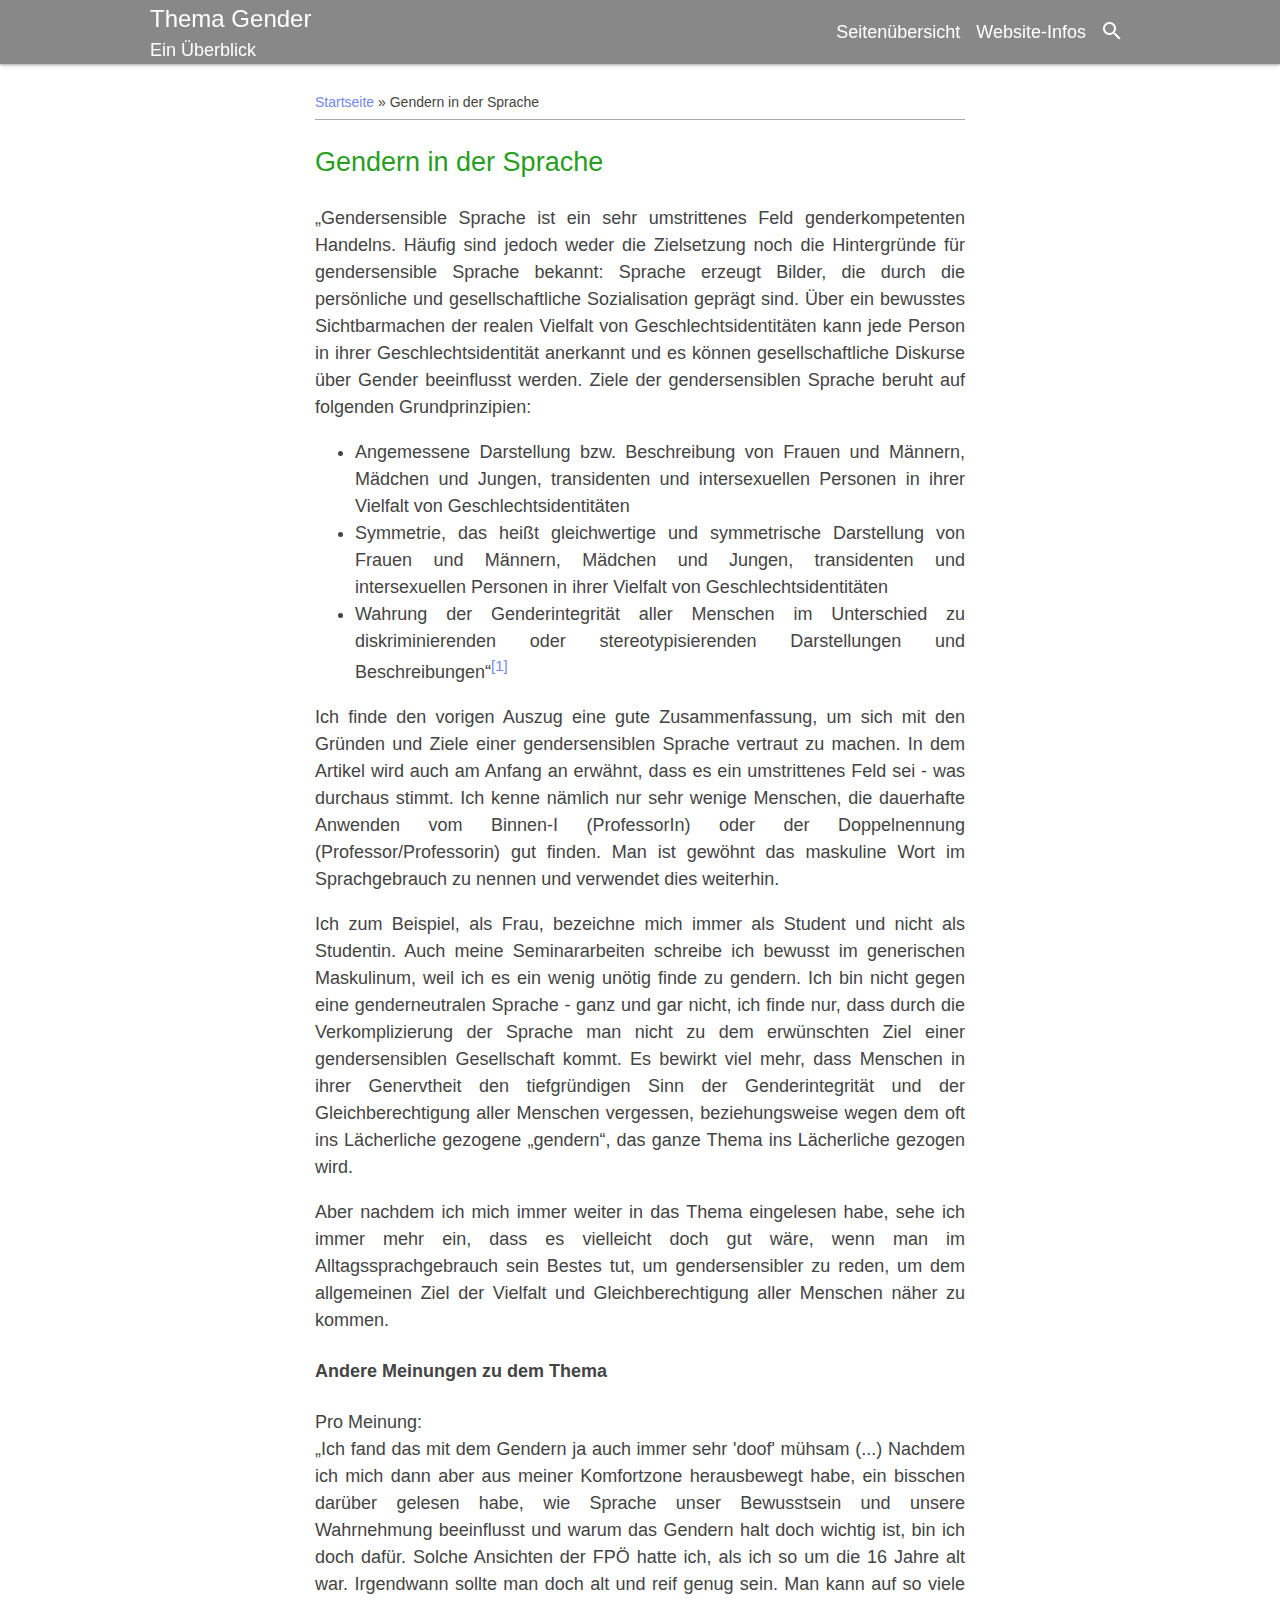
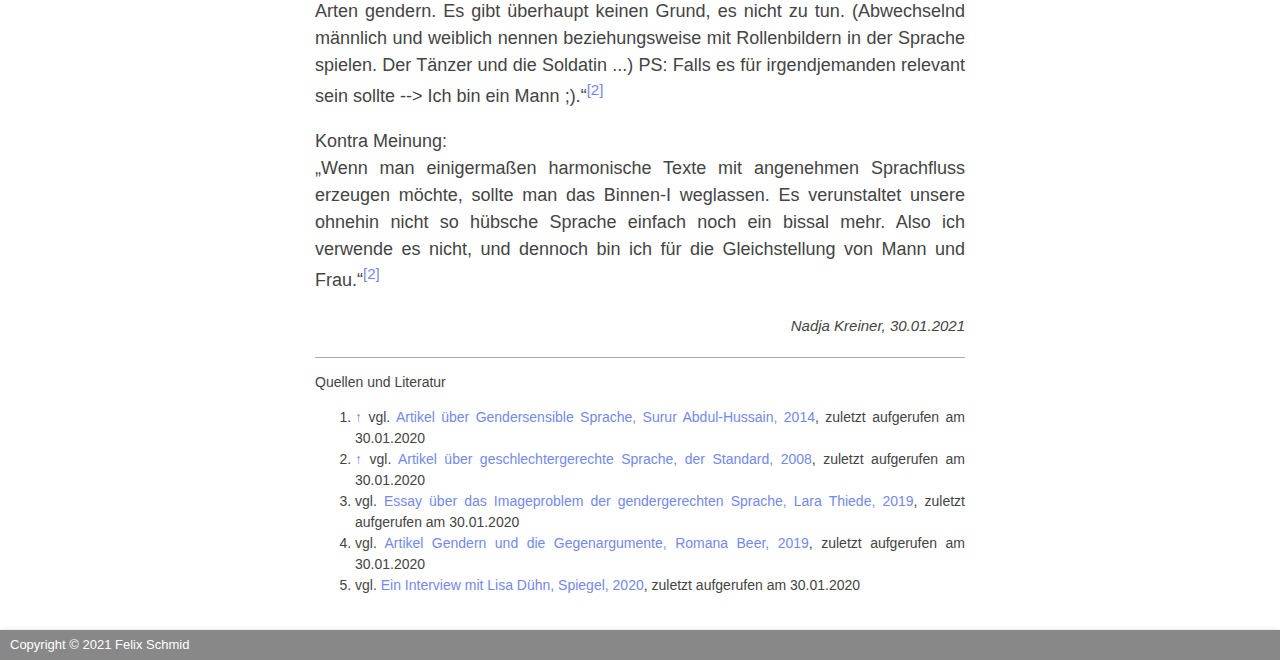
<file: language.html>
<!DOCTYPE html>
<html lang="de">
<head>
	<title>Gender Überblick - Gendern in der Sprache</title>
	<link rel="stylesheet" type="text/css" href="style.css">
	<link rel="stylesheet" href="tipuesearch/tipuesearch.css">
	<script src="scripts.js"></script>
	<meta charset="utf-8">
	<meta name="viewport" content="width=device-with, initial-scale=1.0">
	
	<meta name="author" content="Felix Schmid"/>
	<meta name="keywords" content="Gender, Pay Gap, Begriffsüberblick Gender, Frauen in technischen Studienrichtungen, Gender in der Sprache, Sexismus im Gaming, Gender in der Erziehung, Gender Mainstreaming"/>
	<meta name="description" content="Diese Webseite enstand im Zuge einer Gruppenarbeit der Lehrveranstaltung „Ethik und Gender Studies“ an der JKU und soll einige Aspekte des Themas „Gender“ in der heutigen Gesellschaft behandeln."/>
</head>
<body>

<header>
	<div id="topnav">
		<div class="topnavButton mobileShow"> <button class="menuButton" onClick="toggleMobileMenu();"><img src="Icons/menu.png" alt="Menü" id="menuIcon"></button> </div>
		<div id="title">
			<div id="titleContent">
				<h1> Thema Gender </h1>
				Ein Überblick
			</div>
		</div>
		<div class="topnavButton mobileExpand"> <a href="sitemap.html">Seitenübersicht</a> </div>
		<div class="topnavButton mobileExpand"> <a href="about.html">Website-Infos</a> </div>
		<div class="topnavButton mobileOrder"> <button class="menuButton" onClick="toggleSearch();"><img src="Icons/search.png" alt="Suchen" id="searchIcon"></button> </div>
		<form action="search.html" id="searchForm" class="mobileOrder">
			<input type="text" name="q" placeholder="Seite durchsuchen..." tabindex="-1" id="tipue_search_input" pattern=".{3,}" title="Mindestens 3 Zeichen" required>
		</form>
	</div>
</header>

<main>

<article>
<div id="breadcrumbs">
	<a href="index.html">Startseite</a> » Gendern in der Sprache 
</div>

<h2> Gendern in der Sprache </h2>

<p>
	„Gendersensible Sprache ist ein sehr umstrittenes Feld genderkompetenten Handelns. Häufig sind jedoch weder die Zielsetzung noch die Hintergründe für gendersensible Sprache bekannt: Sprache
	erzeugt Bilder, die durch die persönliche und gesellschaftliche Sozialisation geprägt sind. Über ein bewusstes Sichtbarmachen der realen Vielfalt von Geschlechtsidentitäten kann jede Person in ihrer
	Geschlechtsidentität anerkannt und es können gesellschaftliche Diskurse über Gender beeinflusst werden. Ziele der gendersensiblen Sprache beruht auf folgenden Grundprinzipien:
</p>
<ul>
	<li>Angemessene Darstellung bzw. Beschreibung von Frauen und Männern, Mädchen und Jungen, transidenten und intersexuellen Personen in ihrer Vielfalt von Geschlechtsidentitäten</li>
	<li>Symmetrie, das heißt gleichwertige und symmetrische Darstellung von Frauen und Männern, Mädchen und Jungen, transidenten und intersexuellen Personen in ihrer Vielfalt von Geschlechtsidentitäten</li>
	<li>Wahrung der Genderintegrität aller Menschen im Unterschied zu diskriminierenden oder stereotypisierenden Darstellungen und Beschreibungen“<sup id="cite_ref_1" class="cite"><a href="#cite_note_1">[1]</a></sup></li>
</ul>

<p>
	Ich finde den vorigen Auszug eine gute Zusammenfassung, um sich mit den Gründen und Ziele einer gendersensiblen Sprache vertraut zu machen. In dem Artikel wird auch am Anfang an erwähnt, dass
	es ein umstrittenes Feld sei - was durchaus stimmt. Ich kenne nämlich nur sehr wenige Menschen, die dauerhafte Anwenden vom Binnen-I (ProfessorIn) oder der Doppelnennung
	(Professor/Professorin) gut finden. Man ist gewöhnt das maskuline Wort im Sprachgebrauch zu nennen und verwendet dies weiterhin.
</p>

<p>
	Ich zum Beispiel, als Frau, bezeichne mich immer als Student und nicht als Studentin. Auch meine Seminararbeiten schreibe ich bewusst im generischen Maskulinum, weil ich es ein wenig unötig finde
	zu gendern. Ich bin nicht gegen eine genderneutralen Sprache - ganz und gar nicht, ich finde nur, dass durch die Verkomplizierung der Sprache man nicht zu dem erwünschten Ziel einer gendersensiblen
	Gesellschaft kommt. Es bewirkt viel mehr, dass Menschen in ihrer Genervtheit den tiefgründigen Sinn der Genderintegrität und der Gleichberechtigung aller Menschen vergessen, beziehungsweise wegen
	dem oft ins Lächerliche gezogene „gendern“, das ganze Thema ins Lächerliche gezogen wird.
</p>

<p>
	Aber nachdem ich mich immer weiter in das Thema eingelesen habe, sehe ich immer mehr ein, dass es vielleicht doch gut wäre, wenn man im Alltagssprachgebrauch sein Bestes tut, um gendersensibler
	zu reden, um dem allgemeinen Ziel der Vielfalt und Gleichberechtigung aller Menschen näher zu kommen.
</p>

<h4> Andere Meinungen zu dem Thema </h4>

<p>
	Pro Meinung:<br>
	<q>Ich fand das mit dem Gendern ja auch immer sehr 'doof' mühsam (...) Nachdem ich mich dann aber aus meiner Komfortzone herausbewegt habe, ein bisschen darüber gelesen habe,
	wie Sprache unser Bewusstsein und unsere Wahrnehmung beeinflusst und warum das Gendern halt doch wichtig ist, bin ich doch dafür. Solche Ansichten der FPÖ hatte ich, als ich so um die 16 Jahre alt
	war. Irgendwann sollte man doch alt und reif genug sein. Man kann auf so viele Arten gendern. Es gibt überhaupt keinen Grund, es nicht zu tun. (Abwechselnd männlich und weiblich nennen
	beziehungsweise mit Rollenbildern in der Sprache spielen. Der Tänzer und die Soldatin ...)
	PS: Falls es für irgendjemanden relevant sein sollte --> Ich bin ein Mann ;).</q><sup id="cite_ref_2" class="cite"><a href="#cite_note_2">[2]</a></sup>
</p>

<p>
	Kontra Meinung:<br>
	<q>Wenn man einigermaßen harmonische Texte mit angenehmen Sprachfluss erzeugen möchte, sollte man das Binnen-I weglassen. Es verunstaltet unsere ohnehin nicht so hübsche Sprache einfach noch ein bissal mehr.
	Also ich verwende es nicht, und dennoch bin ich für die Gleichstellung von Mann und Frau.</q><sup id="cite_ref_2" class="cite"><a href="#cite_note_2">[2]</a></sup>
</p>

<p style="text-align: right"><small><i>Nadja Kreiner, 30.01.2021</i></small></p>

<div id="cites">
<p>Quellen und Literatur</p>
<ol>
	<li id="cite_note_1"><a href="#cite_ref_1">↑</a> vgl. <a href="https://erwachsenenbildung.at/themen/gender_mainstreaming/grundlagen/sprache.php">Artikel über Gendersensible Sprache, Surur Abdul-Hussain, 2014</a>, zuletzt aufgerufen am 30.01.2020</li>
	<li id="cite_note_2"><a href="#cite_ref_2">↑</a> vgl. <a href="https://www.derstandard.at/story/2000080400370/geschlechtergerechte-sprache-pro-und-kontraaus-den-foren">Artikel über geschlechtergerechte Sprache, der Standard, 2008</a>, zuletzt aufgerufen am 30.01.2020</li>
	<li id="cite_note_3"> vgl. <a href="https://www.jetzt.de/hauptsache-gendern/gendern-warum-ist-geschlechtergerechte-sprache-so-verhasst">Essay über das Imageproblem der gendergerechten Sprache, Lara Thiede, 2019</a>, zuletzt aufgerufen am 30.01.2020</li>
	<li id="cite_note_4"> vgl. <a href="https://orf.at/stories/3113790/">Artikel Gendern und die Gegenargumente, Romana Beer, 2019</a>, zuletzt aufgerufen am 30.01.2020</li>
	<li id="cite_note_5"> vgl. <a href="https://www.spiegel.de/panorama/gendergerechte-sprache-ich-frage-mich-wovor-diese-menschen-eigentlich-angst-haben-a-968ab99e-ee39-4f59-9f77-47590da829c6">Ein Interview mit Lisa Dühn, Spiegel, 2020</a>, zuletzt aufgerufen am 30.01.2020</li>
</ol>
</div>
</article>

</main>

<footer>
	Copyright © 2021 Felix Schmid
</footer>

</body>
</html>
</file>
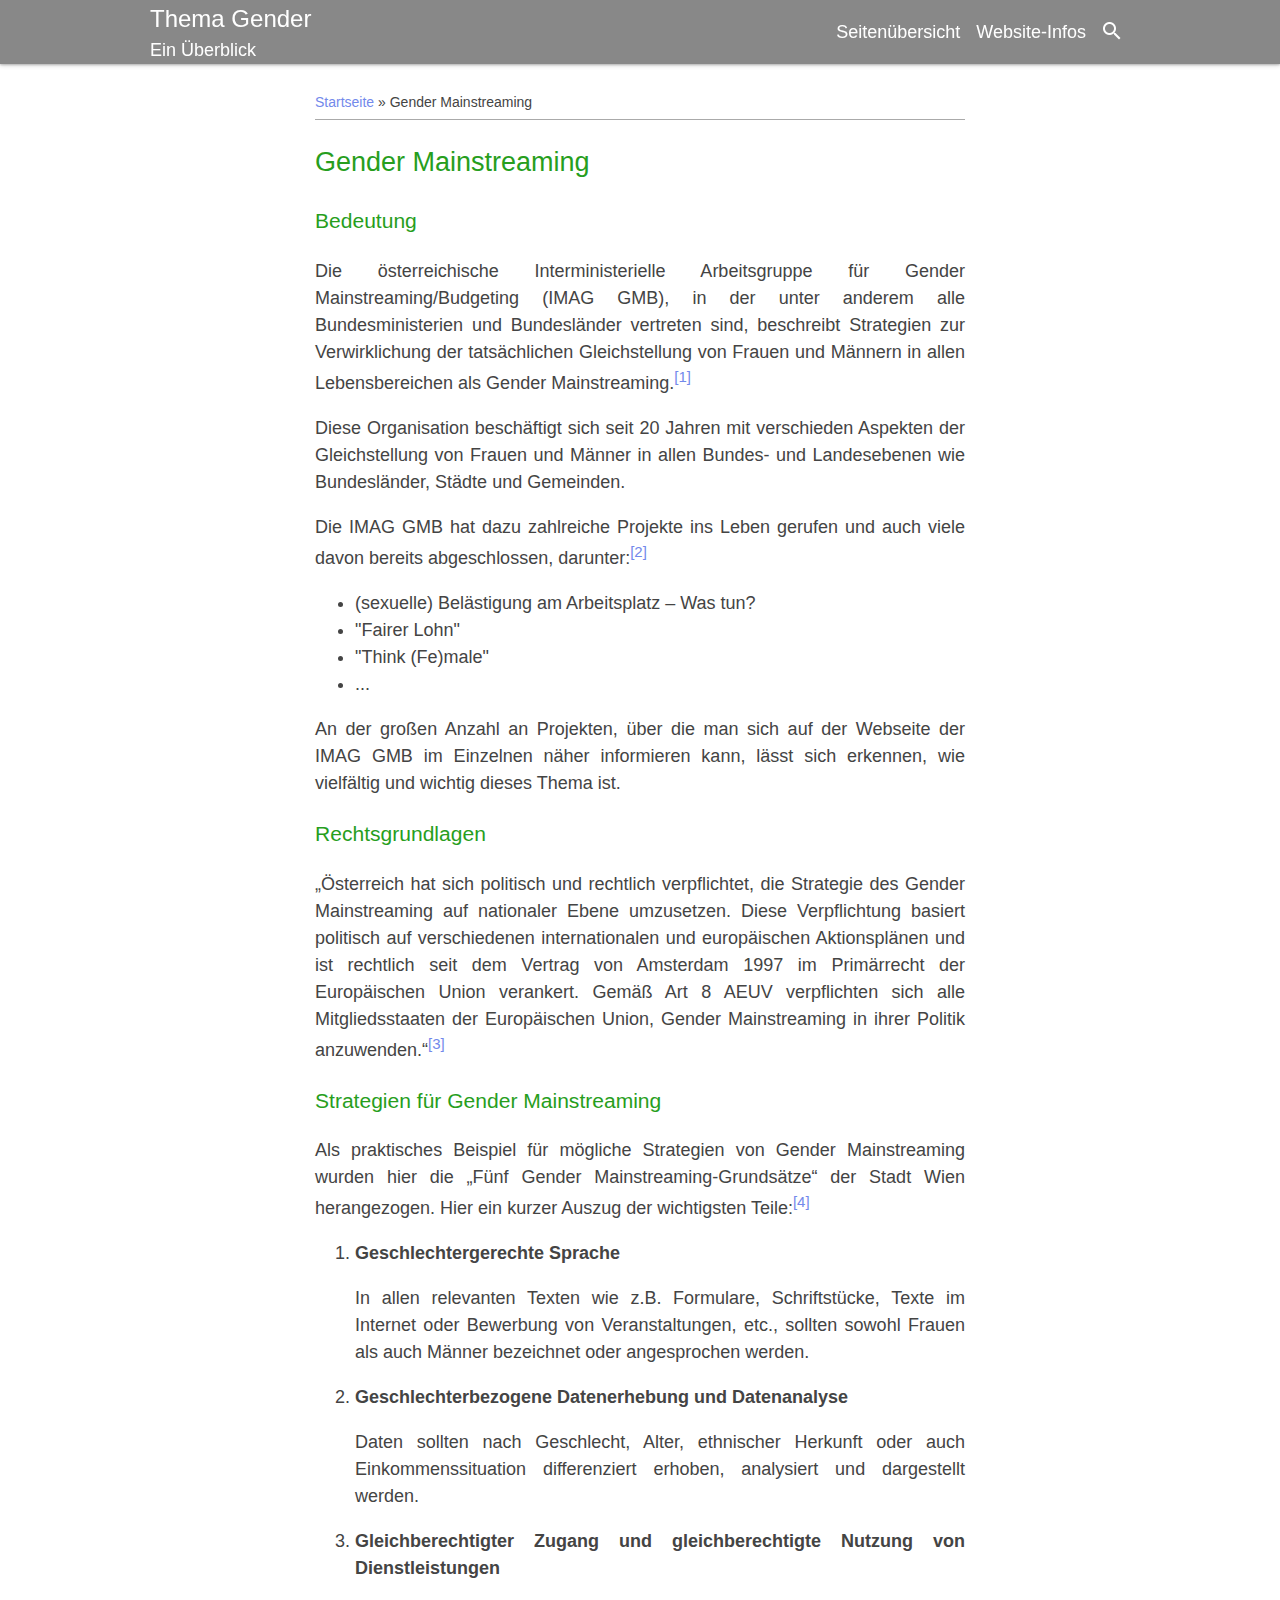
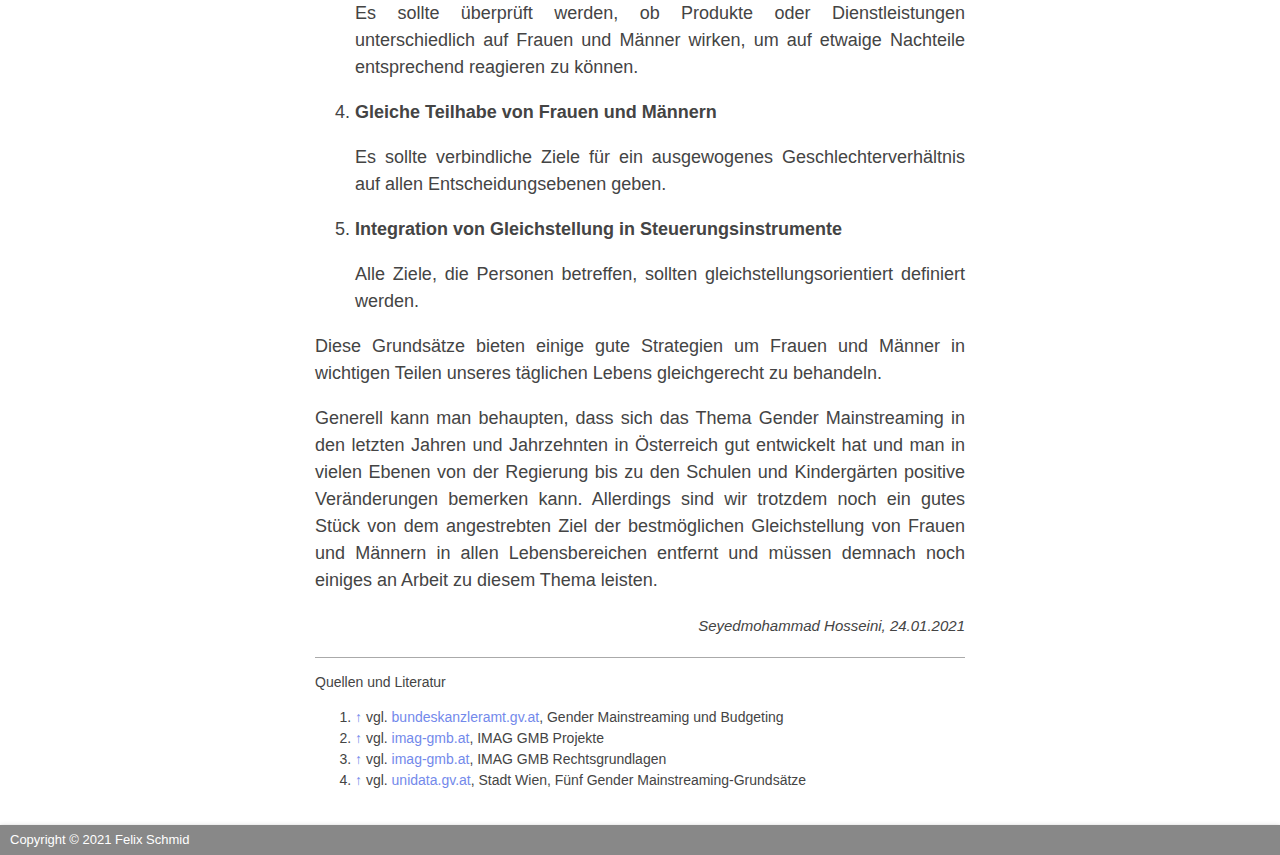
<file: mainstreaming.html>
<!DOCTYPE html>
<html lang="de">
<head>
	<title>Gender Überblick - Gender Mainstreaming</title>
	<link rel="stylesheet" type="text/css" href="style.css">
	<link rel="stylesheet" href="tipuesearch/tipuesearch.css">
	<script src="scripts.js"></script>
	<meta charset="utf-8">
	<meta name="viewport" content="width=device-with, initial-scale=1.0">
	
	<meta name="author" content="Felix Schmid"/>
	<meta name="keywords" content="Gender, Pay Gap, Begriffsüberblick Gender, Frauen in technischen Studienrichtungen, Gender in der Sprache, Sexismus im Gaming, Gender in der Erziehung, Gender Mainstreaming"/>
	<meta name="description" content="Diese Webseite enstand im Zuge einer Gruppenarbeit der Lehrveranstaltung „Ethik und Gender Studies“ an der JKU und soll einige Aspekte des Themas „Gender“ in der heutigen Gesellschaft behandeln."/>
</head>
<body>

<header>
	<div id="topnav">
		<div class="topnavButton mobileShow"> <button class="menuButton" onClick="toggleMobileMenu();"><img src="Icons/menu.png" alt="Menü" id="menuIcon"></button> </div>
		<div id="title">
			<div id="titleContent">
				<h1> Thema Gender </h1>
				Ein Überblick
			</div>
		</div>
		<div class="topnavButton mobileExpand"> <a href="sitemap.html">Seitenübersicht</a> </div>
		<div class="topnavButton mobileExpand"> <a href="about.html">Website-Infos</a> </div>
		<div class="topnavButton mobileOrder"> <button class="menuButton" onClick="toggleSearch();"><img src="Icons/search.png" alt="Suchen" id="searchIcon"></button> </div>
		<form action="search.html" id="searchForm" class="mobileOrder">
			<input type="text" name="q" placeholder="Seite durchsuchen..." tabindex="-1" id="tipue_search_input" pattern=".{3,}" title="Mindestens 3 Zeichen" required>
		</form>
	</div>
</header>

<main>

<article>
<div id="breadcrumbs">
	<a href="index.html">Startseite</a> » Gender Mainstreaming
</div>

<h2> Gender Mainstreaming </h2>

<h3> Bedeutung </h3>
<p>
	Die österreichische Interministerielle Arbeitsgruppe für Gender Mainstreaming/Budgeting (IMAG GMB), in der unter anderem alle Bundesministerien und Bundesländer vertreten sind,
	beschreibt Strategien zur Verwirklichung der tatsächlichen Gleichstellung von Frauen und Männern in allen Lebensbereichen als Gender Mainstreaming.<sup id="cite_ref_1" class="cite"><a href="#cite_note_1">[1]</a></sup>
</p>
<p>
	Diese Organisation beschäftigt sich seit 20 Jahren mit verschieden Aspekten der Gleichstellung von Frauen und Männer in allen Bundes- und Landesebenen wie Bundesländer, Städte und Gemeinden.
</p>
<p>
	Die IMAG GMB hat dazu zahlreiche Projekte ins Leben gerufen und auch viele davon bereits abgeschlossen, darunter:<sup id="cite_ref_2" class="cite"><a href="#cite_note_2">[2]</a></sup>
</p>
<ul>
	<li>(sexuelle) Belästigung am Arbeitsplatz – Was tun?</li>
	<li>"Fairer Lohn"</li>
	<li>"Think (Fe)male"</li>
	<li>...</li>
</ul>
<p>
	An der großen Anzahl an Projekten, über die man sich auf der Webseite der IMAG GMB im Einzelnen näher informieren kann, lässt sich erkennen, wie vielfältig und wichtig dieses Thema ist.
</p>

<h3> Rechtsgrundlagen </h3>
<q>Österreich hat sich politisch und rechtlich verpflichtet, die Strategie des Gender Mainstreaming auf nationaler Ebene umzusetzen. Diese Verpflichtung basiert politisch auf verschiedenen
	internationalen und europäischen Aktionsplänen und ist rechtlich seit dem Vertrag von Amsterdam 1997 im Primärrecht der Europäischen Union verankert. Gemäß Art 8 AEUV verpflichten sich
	alle Mitgliedsstaaten der Europäischen Union, Gender Mainstreaming in ihrer Politik anzuwenden.</q><sup id="cite_ref_3" class="cite"><a href="#cite_note_3">[3]</a></sup>

<h3> Strategien für Gender Mainstreaming </h3>
<p>
	Als praktisches Beispiel für mögliche Strategien von Gender Mainstreaming wurden hier die „Fünf Gender Mainstreaming-Grundsätze“ der Stadt Wien herangezogen.
	Hier ein kurzer Auszug der wichtigsten Teile:<sup id="cite_ref_4" class="cite"><a href="#cite_note_4">[4]</a></sup>
</p>
<ol>
	<li>
		<strong>Geschlechtergerechte Sprache</strong>
		<p>In allen relevanten Texten wie z.B. Formulare, Schriftstücke, Texte im Internet oder Bewerbung von Veranstaltungen, etc., sollten sowohl Frauen als auch Männer bezeichnet oder angesprochen werden.</p>
	</li>
	<li>
		<strong>Geschlechterbezogene Datenerhebung und Datenanalyse</strong>
		<p>Daten sollten nach Geschlecht, Alter, ethnischer Herkunft oder auch Einkommenssituation differenziert erhoben, analysiert und dargestellt werden.</p>
	</li>
	<li>
		<strong>Gleichberechtigter Zugang und gleichberechtigte Nutzung von Dienstleistungen</strong>
		<p>Es sollte überprüft werden, ob Produkte oder Dienstleistungen unterschiedlich auf Frauen und Männer wirken, um auf etwaige Nachteile entsprechend reagieren zu können.</p>
	</li>
	<li>
		<strong>Gleiche Teilhabe von Frauen und Männern</strong>
		<p>Es sollte verbindliche Ziele für ein ausgewogenes Geschlechterverhältnis auf allen Entscheidungsebenen geben.</p>
	</li>
	<li>
		<strong>Integration von Gleichstellung in Steuerungsinstrumente</strong>
		<p>Alle Ziele, die Personen betreffen, sollten gleichstellungsorientiert definiert werden.</p>
	</li>
</ol>
<p>
	Diese Grundsätze bieten einige gute Strategien um Frauen und Männer in wichtigen Teilen unseres täglichen Lebens gleichgerecht zu behandeln.
</p>
<p>
	Generell kann man behaupten, dass sich das Thema Gender Mainstreaming in den letzten Jahren und Jahrzehnten in Österreich gut entwickelt hat und man in vielen Ebenen von der Regierung
	bis zu den Schulen und Kindergärten positive Veränderungen bemerken kann. Allerdings sind wir trotzdem noch ein gutes Stück von dem angestrebten Ziel der bestmöglichen Gleichstellung von
	Frauen und Männern in allen Lebensbereichen entfernt und müssen demnach noch einiges an Arbeit zu diesem Thema leisten.
</p>

<p style="text-align: right"><small><i>Seyedmohammad Hosseini, 24.01.2021</i></small></p>

<div id="cites">
<p>Quellen und Literatur</p>
<ol>
	<li id="cite_note_1"><a href="#cite_ref_1">↑</a> vgl. <a href="https://www.bundeskanzleramt.gv.at/agenda/frauen-und-gleichstellung/gender-mainstreaming-und-budgeting/imag-gmb.html">bundeskanzleramt.gv.at</a>, Gender Mainstreaming und Budgeting</li>
	<li id="cite_note_2"><a href="#cite_ref_2">↑</a> vgl. <a href="https://www.imag-gmb.at/service/projekte.html?themenbereich">imag-gmb.at</a>, IMAG GMB Projekte </li>
	<li id="cite_note_3"><a href="#cite_ref_3">↑</a> vgl. <a href="https://www.imag-gmb.at/gender-mainstreaming/rechtsgrundlagen-zu-gm.html">imag-gmb.at</a>, IMAG GMB Rechtsgrundlagen</li>
	<li id="cite_note_4"><a href="#cite_ref_4">↑</a> vgl. <a href="https://www.wien.gv.at/menschen/gendermainstreaming/grundlagen/grundsaetze.html">unidata.gv.at</a>, Stadt Wien, Fünf Gender Mainstreaming-Grundsätze</li>
</ol>
</div>
</article>

</main>

<footer>
	Copyright © 2021 Felix Schmid
</footer>

</body>
</html>
</file>
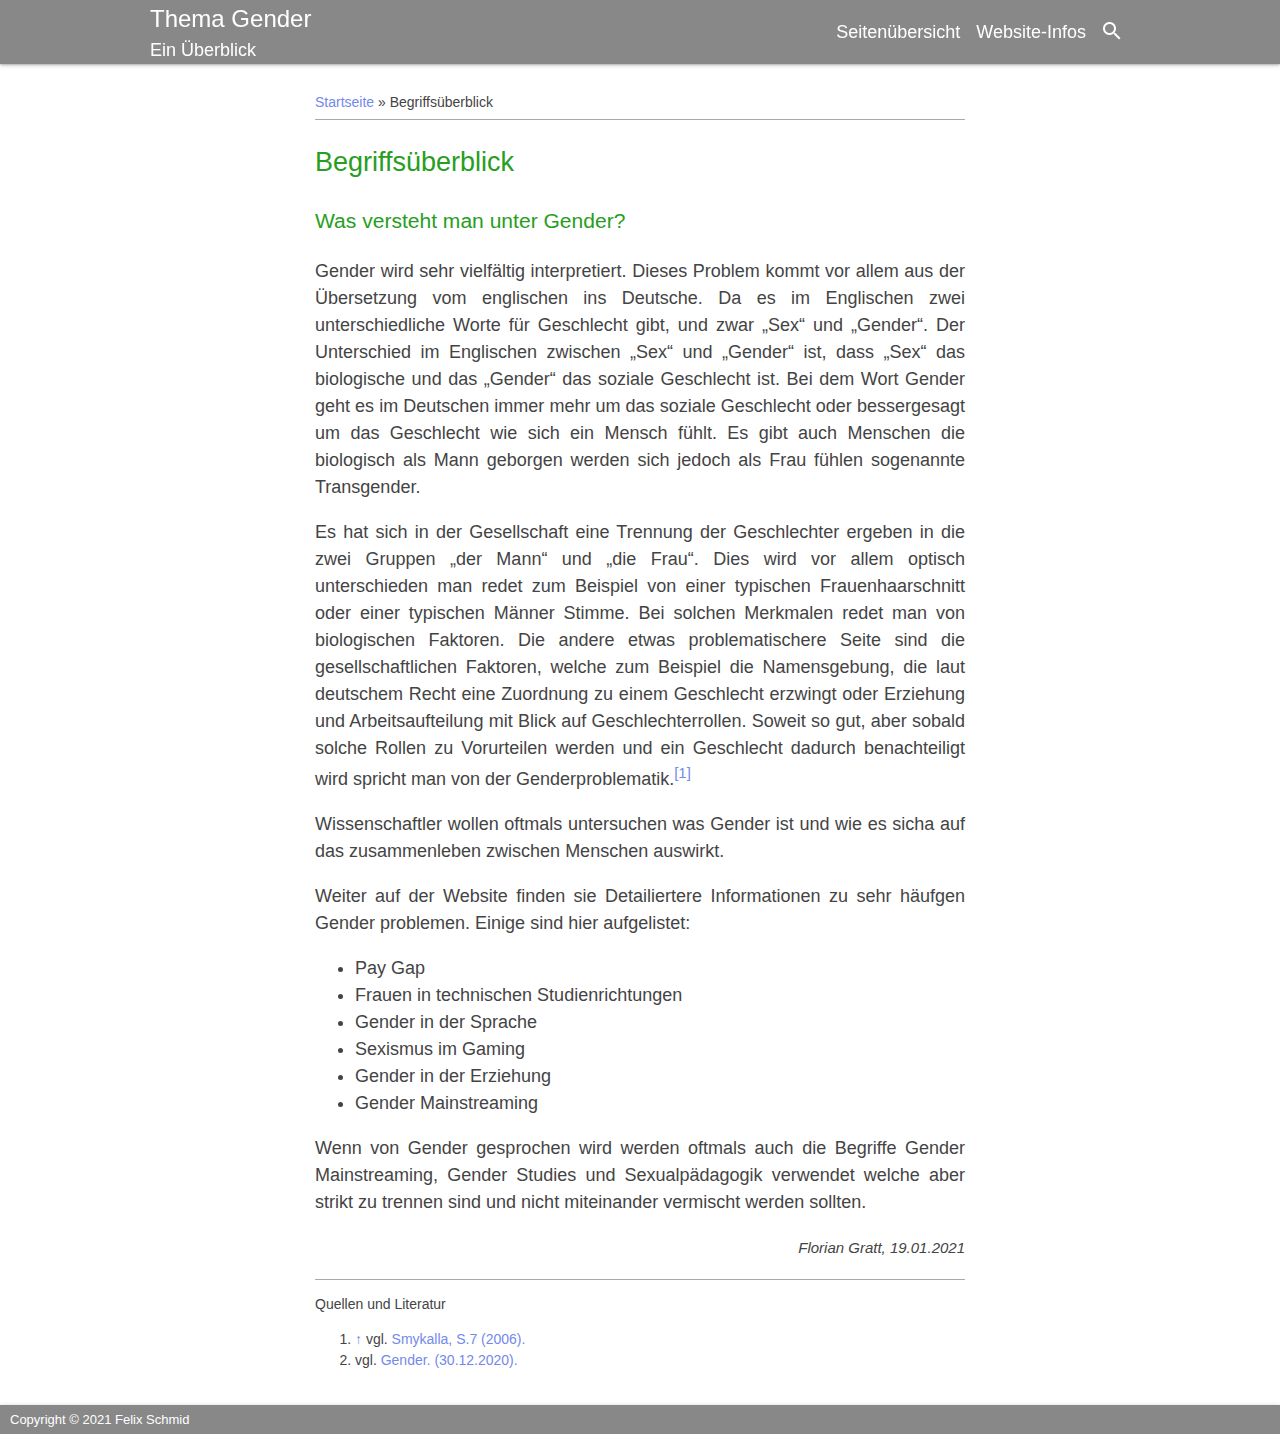
<file: overview.html>
<!DOCTYPE html>
<html lang="de">
<head>
	<title>Gender Überblick - Begriffsüberblick</title>
	<link rel="stylesheet" type="text/css" href="style.css">
	<link rel="stylesheet" href="tipuesearch/tipuesearch.css">
	<script src="scripts.js"></script>
	<meta charset="utf-8">
	<meta name="viewport" content="width=device-with, initial-scale=1.0">
	
	<meta name="author" content="Felix Schmid"/>
	<meta name="keywords" content="Gender, Pay Gap, Begriffsüberblick Gender, Frauen in technischen Studienrichtungen, Gender in der Sprache, Sexismus im Gaming, Gender in der Erziehung, Gender Mainstreaming"/>
	<meta name="description" content="Diese Webseite enstand im Zuge einer Gruppenarbeit der Lehrveranstaltung „Ethik und Gender Studies“ an der JKU und soll einige Aspekte des Themas „Gender“ in der heutigen Gesellschaft behandeln."/>
</head>
<body>

<header>
	<div id="topnav">
		<div class="topnavButton mobileShow"> <button class="menuButton" onClick="toggleMobileMenu();"><img src="Icons/menu.png" alt="Menü" id="menuIcon"></button> </div>
		<div id="title">
			<div id="titleContent">
				<h1> Thema Gender </h1>
				Ein Überblick
			</div>
		</div>
		<div class="topnavButton mobileExpand"> <a href="sitemap.html">Seitenübersicht</a> </div>
		<div class="topnavButton mobileExpand"> <a href="about.html">Website-Infos</a> </div>
		<div class="topnavButton mobileOrder"> <button class="menuButton" onClick="toggleSearch();"><img src="Icons/search.png" alt="Suchen" id="searchIcon"></button> </div>
		<form action="search.html" id="searchForm" class="mobileOrder">
			<input type="text" name="q" placeholder="Seite durchsuchen..." tabindex="-1" id="tipue_search_input" pattern=".{3,}" title="Mindestens 3 Zeichen" required>
		</form>
	</div>
</header>

<main>

<article>
<div id="breadcrumbs">
	<a href="index.html">Startseite</a> » Begriffsüberblick
</div>

<h2> Begriffsüberblick </h2>
<h3> Was versteht man unter Gender? </h3>
<p>
	Gender wird sehr vielfältig interpretiert. Dieses Problem kommt vor allem aus der Übersetzung vom englischen ins Deutsche.
	Da es im Englischen zwei unterschiedliche Worte für Geschlecht gibt, und zwar „Sex“ und „Gender“. Der Unterschied im Englischen zwischen „Sex“ und „Gender“ ist,
	dass „Sex“ das biologische und das „Gender“ das soziale Geschlecht ist. Bei dem Wort Gender geht es im Deutschen immer mehr um das soziale Geschlecht oder bessergesagt
	um das Geschlecht wie sich ein Mensch fühlt. Es gibt auch Menschen die biologisch als Mann geborgen werden sich jedoch als Frau fühlen sogenannte Transgender.
</p>
<p>
	Es hat sich in der Gesellschaft eine Trennung der Geschlechter ergeben in die zwei Gruppen „der Mann“ und „die Frau“. Dies wird vor allem optisch unterschieden
	man redet zum Beispiel von einer typischen Frauenhaarschnitt oder einer typischen Männer Stimme. Bei solchen Merkmalen redet man von biologischen Faktoren.
	Die andere etwas problematischere Seite sind die gesellschaftlichen Faktoren, welche zum Beispiel die Namensgebung, die laut deutschem Recht eine Zuordnung
	zu einem Geschlecht erzwingt oder Erziehung und Arbeitsaufteilung mit Blick auf Geschlechterrollen. Soweit so gut, aber sobald solche Rollen zu Vorurteilen werden und
	ein Geschlecht dadurch benachteiligt wird spricht man von der Genderproblematik.<sup id="cite_ref_1" class="cite"><a href="#cite_note_1">[1]</a></sup>
</p>
<p>
	Wissenschaftler wollen oftmals untersuchen was Gender ist und wie es sicha auf das zusammenleben zwischen Menschen auswirkt.
</p>
<p>
	Weiter auf der Website finden sie Detailiertere Informationen zu sehr häufgen Gender problemen. Einige sind hier aufgelistet:
</p>
<ul>
	<li>Pay Gap</li>
	<li>Frauen in technischen Studienrichtungen</li>
	<li>Gender in der Sprache</li>
	<li>Sexismus im Gaming</li>
	<li>Gender in der Erziehung</li>
	<li>Gender Mainstreaming</li>
</ul>
<p>
	Wenn von Gender gesprochen wird werden oftmals auch die Begriffe Gender Mainstreaming,
	Gender Studies und Sexualpädagogik verwendet welche aber strikt zu trennen sind und nicht miteinander vermischt werden sollten.
</p>

<p style="text-align: right"><small><i>Florian Gratt, 19.01.2021</i></small></p>

<div id="cites">
<p>Quellen und Literatur</p>
<ol>
	<li id="cite_note_1"><a href="#cite_ref_1">↑</a> vgl. <a href="http://www.genderkompetenz.info/w/files/gkompzpdf/gkompz_was_ist_gender.pdf">Smykalla, S.7 (2006).</a></li>
	<li id="cite_note_2"> vgl. <a href="https://genderdings.de/gender/">Gender. (30.12.2020).</a></li>
</ol>
</div>
</article>

</main>

<footer>
	Copyright © 2021 Felix Schmid
</footer>

</body>
</html>
</file>
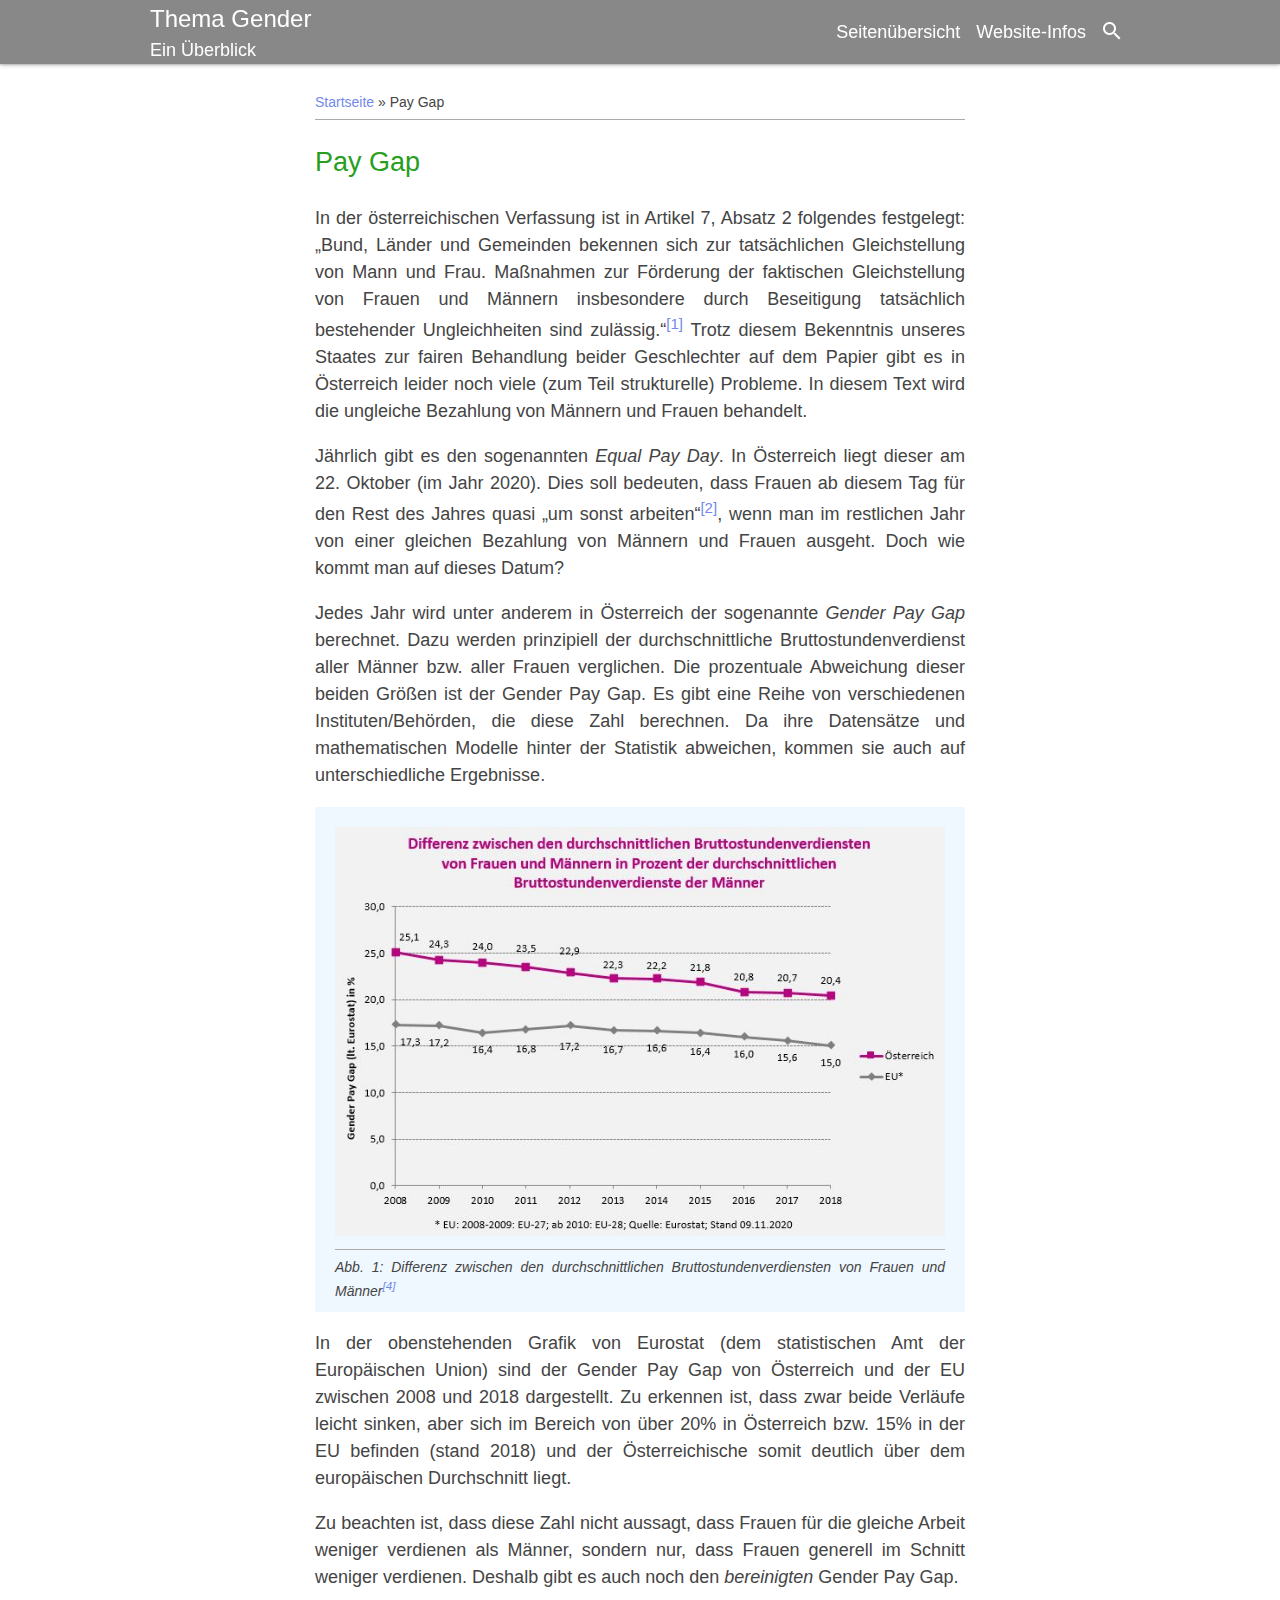
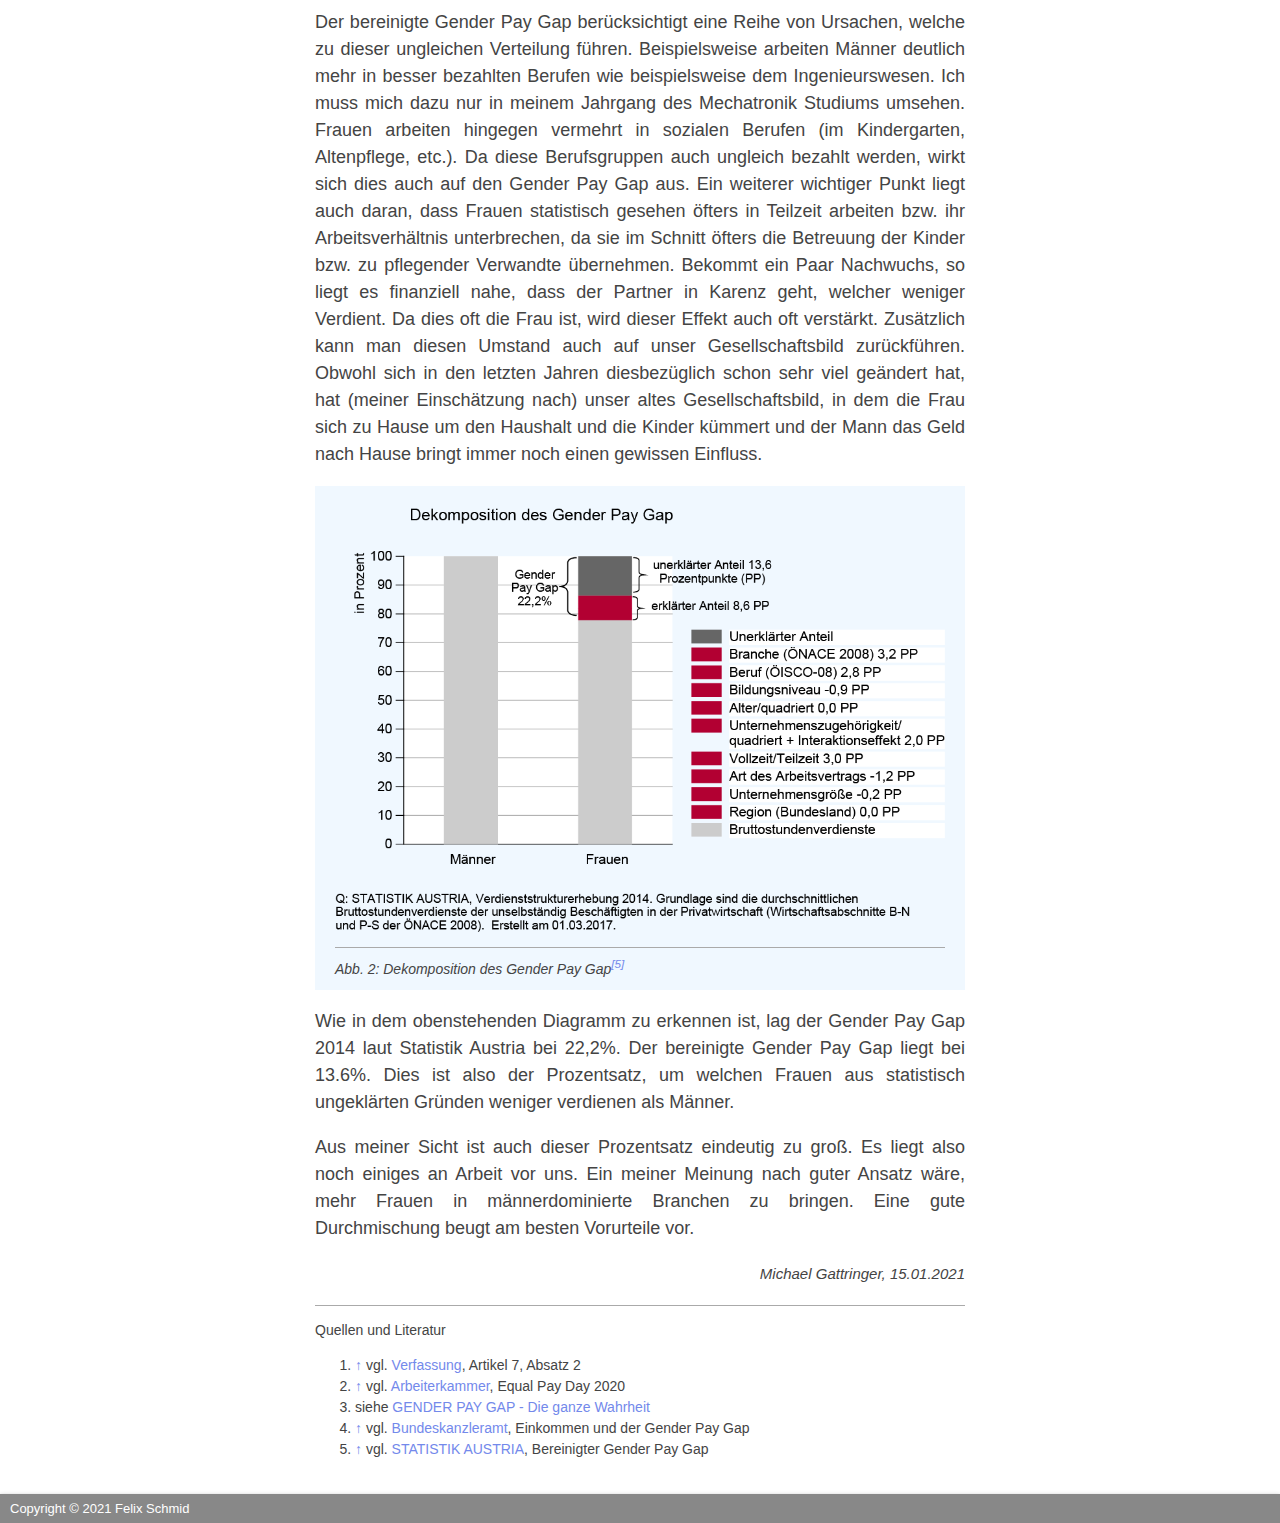
<file: paygap.html>
<!DOCTYPE html>
<html lang="de">
<head>
	<title>Gender Überblick - Pay Gap</title>
	<link rel="stylesheet" type="text/css" href="style.css">
	<link rel="stylesheet" href="tipuesearch/tipuesearch.css">
	<script src="scripts.js"></script>
	<meta charset="utf-8">
	<meta name="viewport" content="width=device-with, initial-scale=1.0">
	
	<meta name="author" content="Felix Schmid"/>
	<meta name="keywords" content="Gender, Pay Gap, Begriffsüberblick Gender, Frauen in technischen Studienrichtungen, Gender in der Sprache, Sexismus im Gaming, Gender in der Erziehung, Gender Mainstreaming"/>
	<meta name="description" content="Diese Webseite enstand im Zuge einer Gruppenarbeit der Lehrveranstaltung „Ethik und Gender Studies“ an der JKU und soll einige Aspekte des Themas „Gender“ in der heutigen Gesellschaft behandeln."/>
</head>
<body>

<header>
	<div id="topnav">
		<div class="topnavButton mobileShow"> <button class="menuButton" onClick="toggleMobileMenu();"><img src="Icons/menu.png" alt="Menü" id="menuIcon"></button> </div>
		<div id="title">
			<div id="titleContent">
				<h1> Thema Gender </h1>
				Ein Überblick
			</div>
		</div>
		<div class="topnavButton mobileExpand"> <a href="sitemap.html">Seitenübersicht</a> </div>
		<div class="topnavButton mobileExpand"> <a href="about.html">Website-Infos</a> </div>
		<div class="topnavButton mobileOrder"> <button class="menuButton" onClick="toggleSearch();"><img src="Icons/search.png" alt="Suchen" id="searchIcon"></button> </div>
		<form action="search.html" id="searchForm" class="mobileOrder">
			<input type="text" name="q" placeholder="Seite durchsuchen..." tabindex="-1" id="tipue_search_input" pattern=".{3,}" title="Mindestens 3 Zeichen" required>
		</form>
	</div>
</header>

<main>

<article>
<div id="breadcrumbs">
	<a href="index.html">Startseite</a> » Pay Gap
</div>

<h2> Pay Gap </h2>

<p>
	In der österreichischen Verfassung ist in Artikel 7, Absatz 2 folgendes festgelegt: „Bund, Länder und Gemeinden bekennen sich zur tatsächlichen Gleichstellung von Mann und Frau.
	Maßnahmen zur Förderung der faktischen Gleichstellung von Frauen und Männern insbesondere durch Beseitigung tatsächlich bestehender Ungleichheiten sind zulässig.“<sup id="cite_ref_1" class="cite"><a href="#cite_note_1">[1]</a></sup>
	Trotz diesem Bekenntnis unseres Staates zur fairen Behandlung beider Geschlechter auf dem Papier gibt es in Österreich leider noch viele (zum Teil strukturelle) Probleme.
	In diesem Text wird die ungleiche Bezahlung von Männern und Frauen behandelt.
</p>
<p>
	Jährlich gibt es den sogenannten <i>Equal Pay Day</i>. In Österreich liegt dieser am 22. Oktober (im Jahr 2020). Dies soll bedeuten, dass Frauen ab diesem Tag für den Rest des Jahres quasi
	„um sonst arbeiten“<sup id="cite_ref_2" class="cite"><a href="#cite_note_2">[2]</a></sup>, wenn man im restlichen Jahr von einer gleichen Bezahlung von Männern und Frauen ausgeht. Doch wie kommt man auf dieses Datum?
</p>
<p>
	Jedes Jahr wird unter anderem in Österreich der sogenannte <i>Gender Pay Gap</i> berechnet. Dazu werden prinzipiell der durchschnittliche Bruttostundenverdienst aller Männer bzw. aller Frauen verglichen.
	Die prozentuale Abweichung dieser beiden Größen ist der Gender Pay Gap. Es gibt eine Reihe von verschiedenen Instituten/Behörden, die diese Zahl berechnen.
	Da ihre Datensätze und mathematischen Modelle hinter der Statistik abweichen, kommen sie auch auf unterschiedliche Ergebnisse.
</p>
<div class="figure">
	<img src="pictures/pay_gap_1.jpg" />
	<hr>
	<i>Abb. 1: Differenz zwischen den durchschnittlichen Bruttostundenverdiensten von Frauen und Männer<sup id="cite_ref_4" class="cite"><a href="#cite_note_4">[4]</a></sup></i>
</div>
<p>
	In der obenstehenden Grafik von Eurostat (dem statistischen Amt der Europäischen Union) sind der Gender Pay Gap von Österreich und der EU
	zwischen 2008 und 2018 dargestellt. Zu erkennen ist, dass zwar beide Verläufe leicht sinken, aber sich im Bereich von über 20% in Österreich bzw. 15% in der EU befinden (stand 2018) und der Österreichische somit
	deutlich über dem europäischen Durchschnitt liegt.
</p>
<p>
	Zu beachten ist, dass diese Zahl nicht aussagt, dass Frauen für die gleiche Arbeit weniger verdienen als Männer, sondern nur, dass Frauen generell im Schnitt weniger verdienen.
	Deshalb gibt es auch noch den <i>bereinigten</i> Gender Pay Gap.
</p>
<p>
	Der bereinigte Gender Pay Gap berücksichtigt eine Reihe von Ursachen, welche zu dieser ungleichen Verteilung führen. Beispielsweise arbeiten Männer deutlich mehr in besser bezahlten Berufen
	wie beispielsweise dem Ingenieurswesen. Ich muss mich dazu nur in meinem Jahrgang des Mechatronik Studiums umsehen. Frauen arbeiten hingegen vermehrt in sozialen Berufen (im Kindergarten, Altenpflege, etc.).
	Da diese Berufsgruppen auch ungleich bezahlt werden, wirkt sich dies auch auf den Gender Pay Gap aus. Ein weiterer wichtiger Punkt liegt auch daran, dass Frauen statistisch gesehen öfters in Teilzeit arbeiten bzw.
	ihr Arbeitsverhältnis unterbrechen, da sie im Schnitt öfters die Betreuung der Kinder bzw. zu pflegender Verwandte übernehmen. Bekommt ein Paar Nachwuchs, so liegt es finanziell nahe, dass der Partner in Karenz geht,
	welcher weniger Verdient. Da dies oft die Frau ist, wird dieser Effekt auch oft verstärkt. Zusätzlich kann man diesen Umstand auch auf unser Gesellschaftsbild zurückführen.
	Obwohl sich in den letzten Jahren diesbezüglich schon sehr viel geändert hat, hat (meiner Einschätzung nach) unser altes Gesellschaftsbild, in dem die Frau sich zu Hause um den Haushalt und die Kinder kümmert und
	der Mann das Geld nach Hause bringt immer noch einen gewissen Einfluss.
</p>
<div class="figure">
	<img src="pictures/pay_gap_2.png" />
	<hr>
	<i>Abb. 2: Dekomposition des Gender Pay Gap<sup id="cite_ref_5" class="cite"><a href="#cite_note_5">[5]</a></sup></i>
</div>
<p>
	Wie in dem obenstehenden Diagramm zu erkennen ist, lag der Gender Pay Gap 2014 laut Statistik Austria bei 22,2%. Der bereinigte Gender Pay Gap liegt bei 13.6%. Dies ist also der Prozentsatz,
	um welchen Frauen aus statistisch ungeklärten Gründen weniger verdienen als Männer.
</p>
<p>
	Aus meiner Sicht ist auch dieser Prozentsatz eindeutig zu groß. Es liegt also noch einiges an Arbeit vor uns. Ein meiner Meinung nach guter Ansatz wäre, mehr Frauen in männerdominierte Branchen zu bringen.
	Eine gute Durchmischung beugt am besten Vorurteile vor.
</p>

<p style="text-align: right"><small><i>Michael Gattringer, 15.01.2021</i></small></p>

<div id="cites">
<p>Quellen und Literatur</p>
<ol>
	<li id="cite_note_1"><a href="#cite_ref_1">↑</a> vgl. <a href="https://www.bundeskanzleramt.gv.at/agenda/frauen-und-gleichstellung/gleichbehandlung/rechtliche-grundlagen-der-gleichbehandlung/verfassungsrechtliche-grundlagen-gleichbehandlung.html#:~:text=Artikel%207%20Bundes%2DVerfassungsgesetz,wegen%20seiner%20Behinderung%20benachteiligt%20werden">Verfassung</a>, Artikel 7, Absatz 2</li>
	<li id="cite_note_2"><a href="#cite_ref_2">↑</a> vgl. <a href="https://www.arbeiterkammer.at/equalpayday2020#:~:text=arbeiten%20ab%2022.10.-,%E2%80%9Egratis%E2%80%9C,Prozent%20weniger%20verdienen%20als%20M%C3%A4nner">Arbeiterkammer</a>, Equal Pay Day 2020</li>
	<li id="cite_note_3"> siehe <a href="https://www.youtube.com/watch?v=_Ta6BH3e97I">GENDER PAY GAP - Die ganze Wahrheit</a> </li>
	<li id="cite_note_4"><a href="#cite_ref_4">↑</a> vgl. <a href="https://www.bundeskanzleramt.gv.at/agenda/frauen-und-gleichstellung/gleichstellung-am-arbeitsmarkt/einkommen-und-der-gender-pay-gap.html">Bundeskanzleramt</a>, Einkommen und der Gender Pay Gap </li>
	<li id="cite_note_5"><a href="#cite_ref_5">↑</a> vgl. <a href="https://www.statistik.at/web_de/statistiken/menschen_und_gesellschaft/soziales/gender-statistik/einkommen/index.html">STATISTIK AUSTRIA</a>, Bereinigter Gender Pay Gap</li>
</ol>
</div>
</article>

</main>

<footer>
	Copyright © 2021 Felix Schmid
</footer>

</body>
</html>
</file>
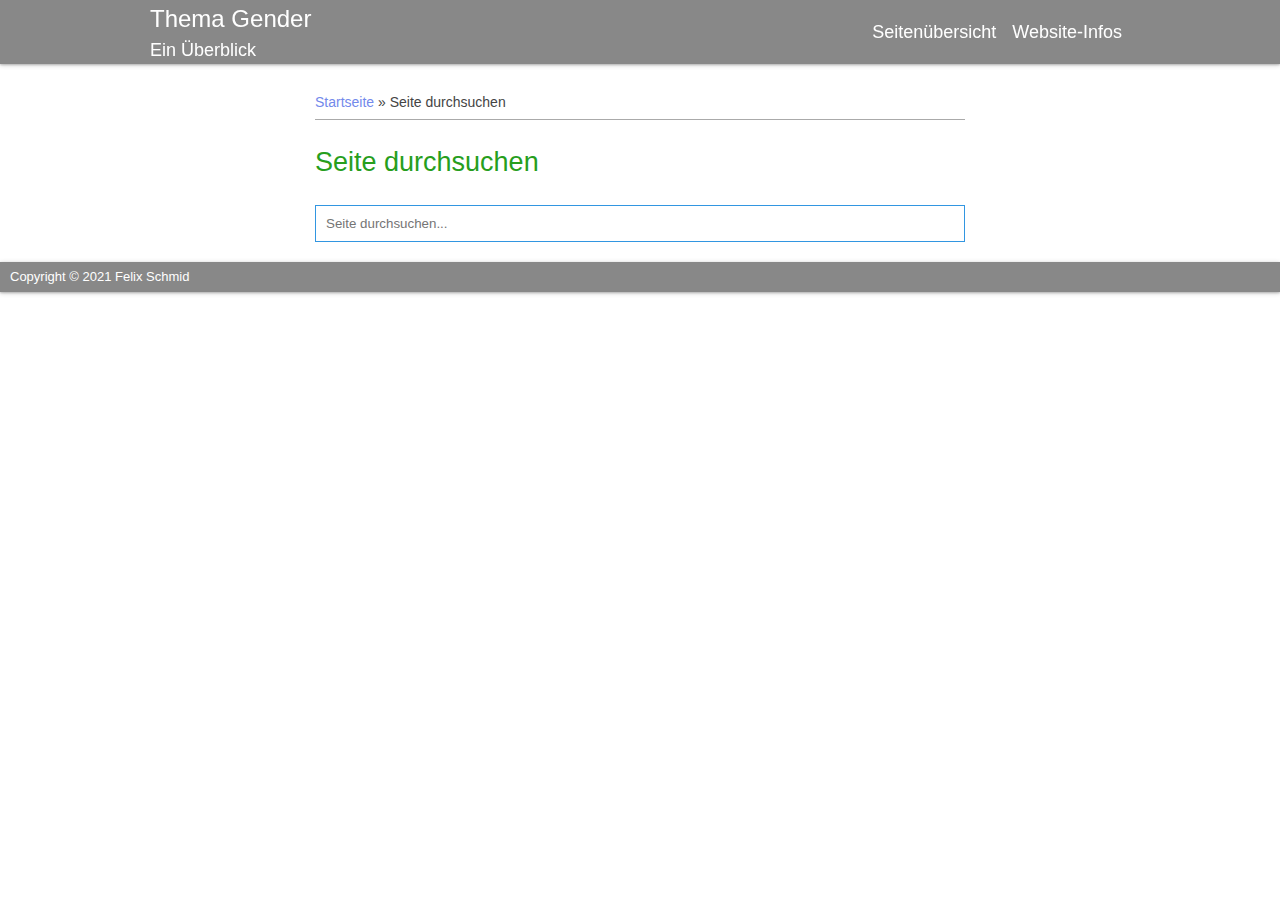
<file: search.html>
<!DOCTYPE html>
<html lang="de">
<head>
	<title>Gender Überblick - Seite durchsuchen</title>
	<link rel="stylesheet" type="text/css" href="style.css">
	<link rel="stylesheet" href="tipuesearch/tipuesearch.css">
	<script src="scripts.js"></script>
	<meta charset="utf-8">
	<meta name="viewport" content="width=device-with, initial-scale=1.0">
	
	<meta name="author" content="Felix Schmid"/>
	<meta name="keywords" content="Gender, Pay Gap, Begriffsüberblick Gender, Frauen in technischen Studienrichtungen, Gender in der Sprache, Sexismus im Gaming, Gender in der Erziehung, Gender Mainstreaming"/>
	<meta name="description" content="Diese Webseite enstand im Zuge einer Gruppenarbeit der Lehrveranstaltung „Ethik und Gender Studies“ an der JKU und soll einige Aspekte des Themas „Gender“ in der heutigen Gesellschaft behandeln."/>
</head>
<body>

<header>
	<div id="topnav">
		<div class="topnavButton mobileShow"> <button class="menuButton" onClick="toggleMobileMenu();"><img src="Icons/menu.png" alt="Menü" id="menuIcon"></button> </div>
		<div id="title">
			<div id="titleContent">
				<h1> Thema Gender </h1>
				Ein Überblick
			</div>
		</div>
		<div class="topnavButton mobileExpand"> <a href="sitemap.html">Seitenübersicht</a> </div>
		<div class="topnavButton mobileExpand"> <a href="about.html">Website-Infos</a> </div>
	</div>
</header>

<main>

<script src="https://ajax.googleapis.com/ajax/libs/jquery/3.2.1/jquery.min.js"></script>
<script src="tipuesearch/tipuesearch_content.js"></script>
<script src="tipuesearch/tipuesearch_set.js"></script>
<script src="tipuesearch/tipuesearch.min.js"></script>

<script>
$(document).ready(function() {
	$('#tipue_search_input').tipuesearch();
});
</script>

<article>
<div id="breadcrumbs">
	<a href="index.html">Startseite</a> » Seite durchsuchen
</div>
	
<h2>Seite durchsuchen</h2>

<form action="search.html">
		<input type="text" alt="search" name="q" placeholder="Seite durchsuchen..." id="tipue_search_input" class="searchInput" pattern=".{3,}" title="Mindestens 3 Zeichen" required>
</form>

<div id="tipue_search_content"></div>
</article>

</main>

<footer>
	Copyright © 2021 Felix Schmid
</footer>

</body>
</html>
</file>
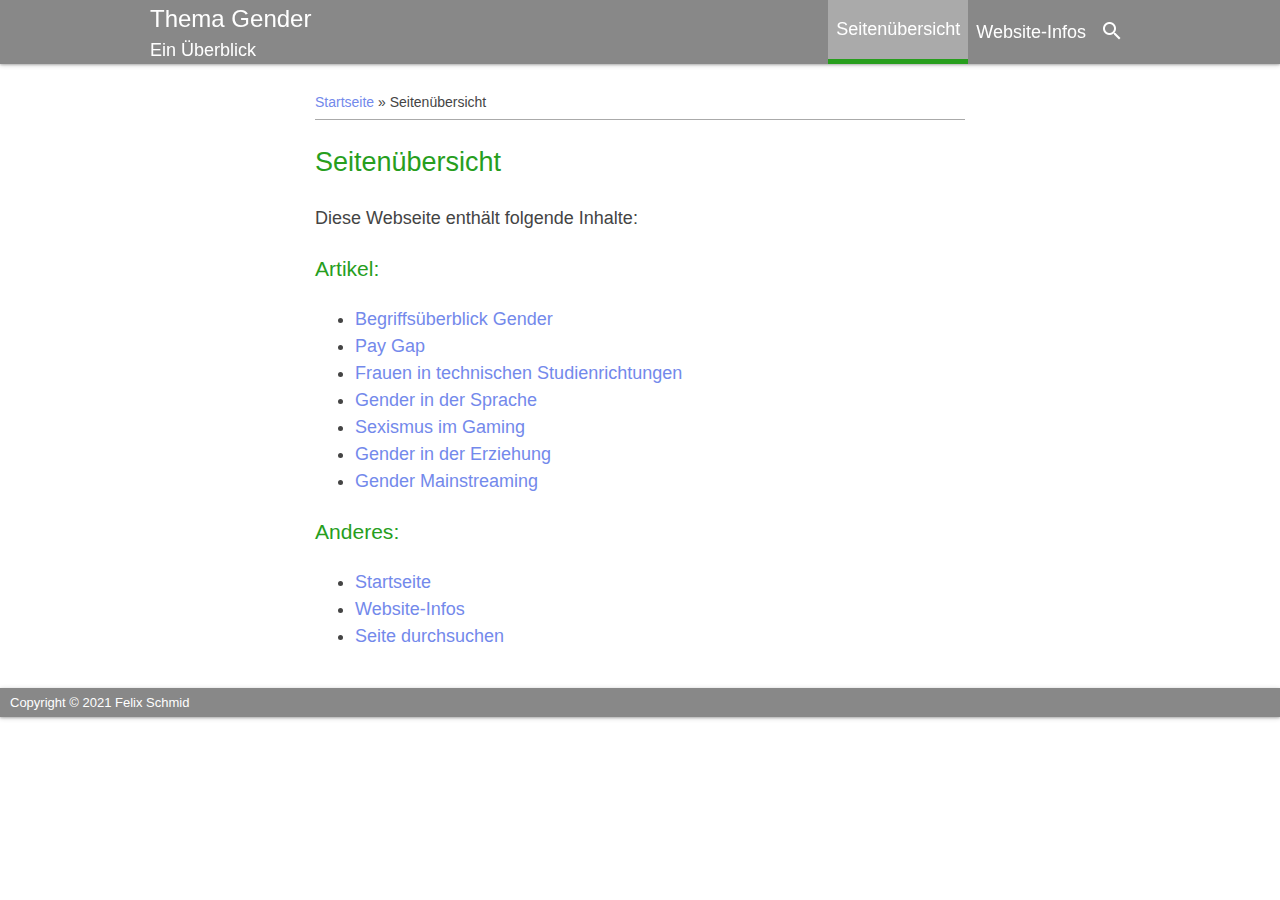
<file: sitemap.html>
<!DOCTYPE html>
<html lang="de">
<head>
	<title>Gender Überblick - Seitenübersicht</title>
	<link rel="stylesheet" type="text/css" href="style.css">
	<link rel="stylesheet" href="tipuesearch/tipuesearch.css">
	<script src="scripts.js"></script>
	<meta charset="utf-8">
	<meta name="viewport" content="width=device-with, initial-scale=1.0">
	
	<meta name="author" content="Felix Schmid"/>
	<meta name="keywords" content="Gender, Pay Gap, Begriffsüberblick Gender, Frauen in technischen Studienrichtungen, Gender in der Sprache, Sexismus im Gaming, Gender in der Erziehung, Gender Mainstreaming"/>
	<meta name="description" content="Diese Webseite enstand im Zuge einer Gruppenarbeit der Lehrveranstaltung „Ethik und Gender Studies“ an der JKU und soll einige Aspekte des Themas „Gender“ in der heutigen Gesellschaft behandeln."/>
</head>
<body>

<header>
	<div id="topnav">
		<div class="topnavButton mobileShow"> <button class="menuButton" onClick="toggleMobileMenu();"><img src="Icons/menu.png" alt="Menü" id="menuIcon"></button> </div>
		<div id="title">
			<div id="titleContent">
				<h1> Thema Gender </h1>
				Ein Überblick
			</div>
		</div>
		<div class="topnavButton mobileExpand"> <span>Seitenübersicht</span> </div>
		<div class="topnavButton mobileExpand"> <a href="about.html">Website-Infos</a> </div>
		<div class="topnavButton mobileOrder"> <button class="menuButton" onClick="toggleSearch();"><img src="Icons/search.png" alt="Suchen" id="searchIcon"></button> </div>
		<form action="search.html" id="searchForm" class="mobileOrder">
			<input type="text" name="q" placeholder="Seite durchsuchen..." tabindex="-1" id="tipue_search_input" pattern=".{3,}" title="Mindestens 3 Zeichen" required>
		</form>
	</div>
</header>

<main>

<article>
<div id="breadcrumbs">
	<a href="index.html">Startseite</a> » Seitenübersicht
</div>

<h2> Seitenübersicht </h2>

<p>Diese Webseite enthält folgende Inhalte:</p>

<h3>Artikel:</h3>
<ul>
	<li><a href="overview.html">Begriffsüberblick Gender</a></li>
	<li><a href="paygap.html">Pay Gap</a></li>
	<li><a href="fit.html">Frauen in technischen Studienrichtungen</a></li>
	<li><a href="language.html">Gender in der Sprache</a></li>
	<li><a href="gaming.html">Sexismus im Gaming</a></li>
	<li><a href="upbringing.html">Gender in der Erziehung</a></li>
	<li><a href="mainstreaming.html">Gender Mainstreaming</a></li>	
</ul>

<h3>Anderes:</h3>
<ul>
	<li><a href="index.html">Startseite</a></li>
	<li><a href="about.html">Website-Infos</a></li>
	<li><a href="search.html">Seite durchsuchen</a></li>
</ul>

</article>

</main>

<footer>
	Copyright © 2021 Felix Schmid
</footer>

</body>
</html>
</file>
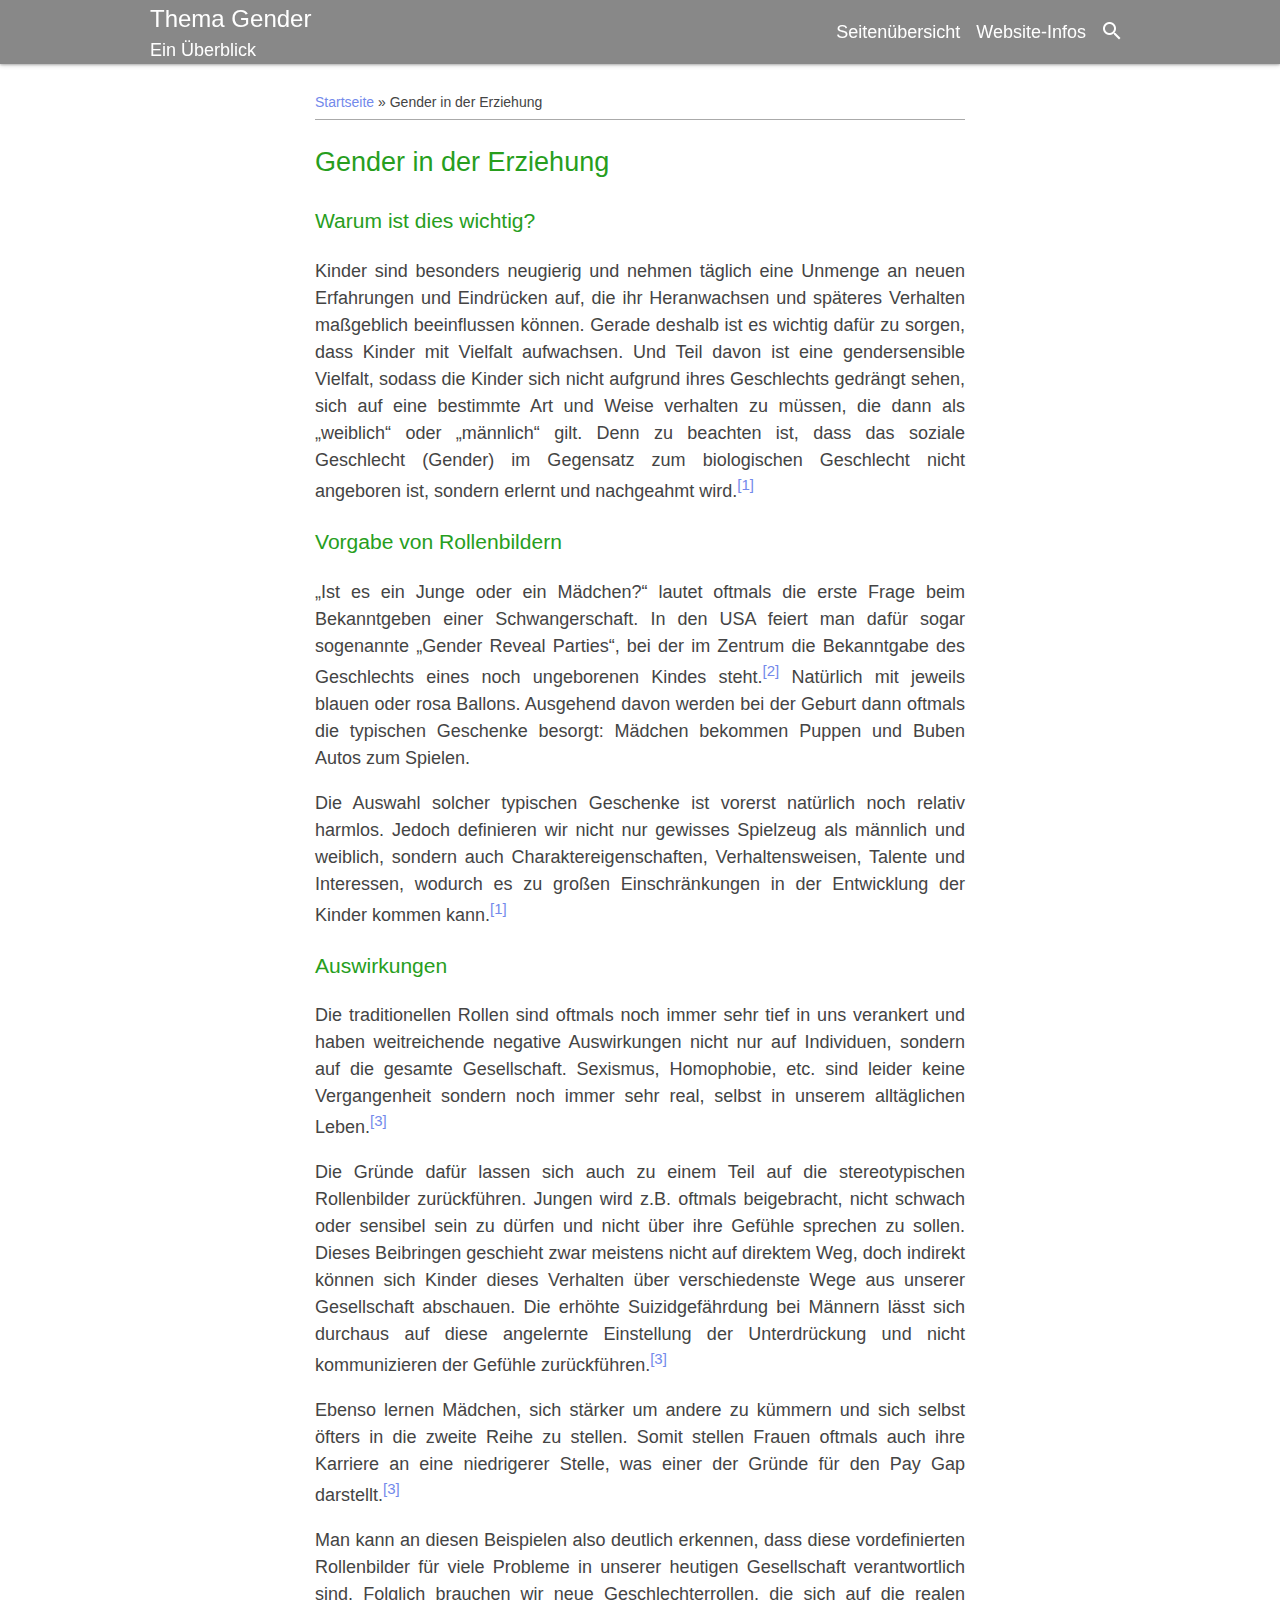
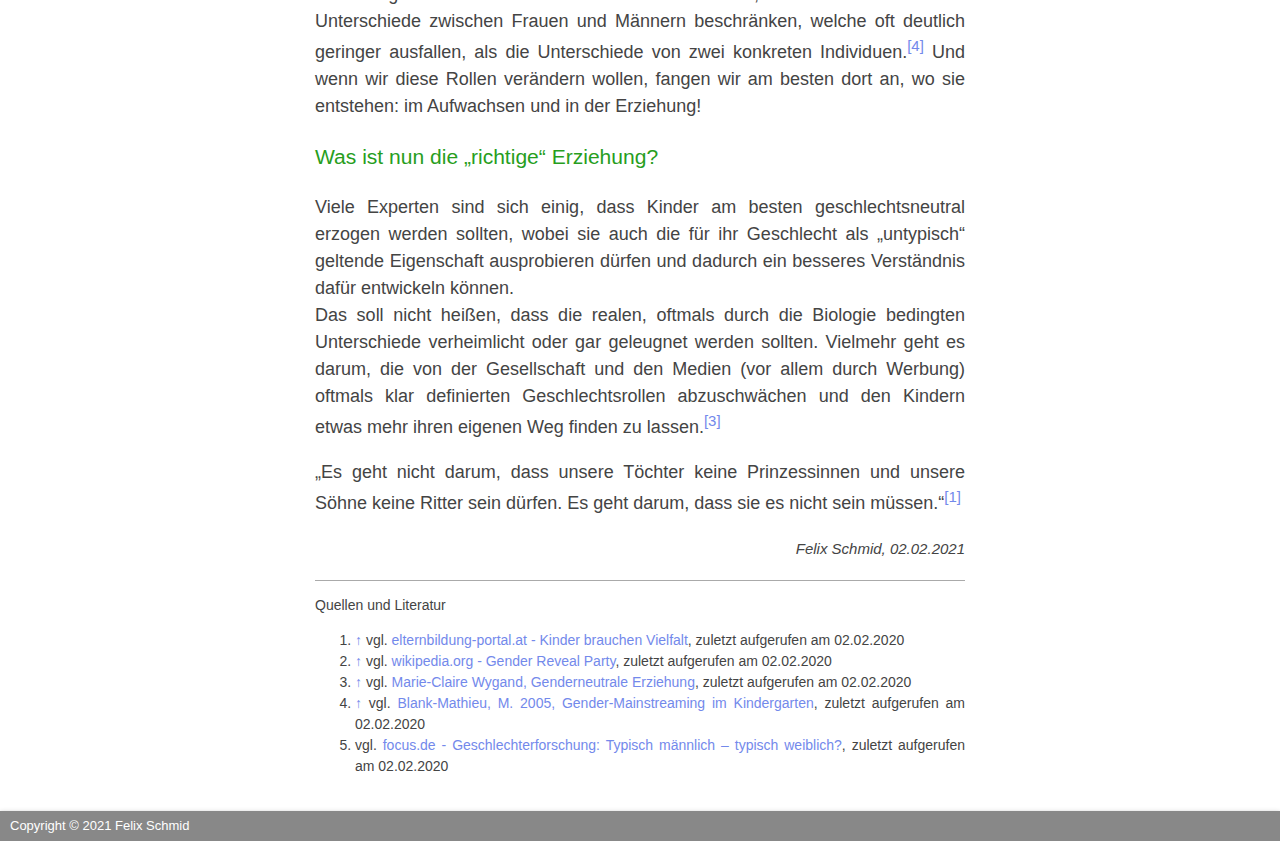
<file: upbringing.html>
<!DOCTYPE html>
<html lang="de">
<head>
	<title>Gender Überblick - Gender in der Erziehung</title>
	<link rel="stylesheet" type="text/css" href="style.css">
	<link rel="stylesheet" href="tipuesearch/tipuesearch.css">
	<script src="scripts.js"></script>
	<meta charset="utf-8">
	<meta name="viewport" content="width=device-with, initial-scale=1.0">
	
	<meta name="author" content="Felix Schmid"/>
	<meta name="keywords" content="Gender, Pay Gap, Begriffsüberblick Gender, Frauen in technischen Studienrichtungen, Gender in der Sprache, Sexismus im Gaming, Gender in der Erziehung, Gender Mainstreaming"/>
	<meta name="description" content="Diese Webseite enstand im Zuge einer Gruppenarbeit der Lehrveranstaltung „Ethik und Gender Studies“ an der JKU und soll einige Aspekte des Themas „Gender“ in der heutigen Gesellschaft behandeln."/>
</head>
<body>

<header>
	<div id="topnav">
		<div class="topnavButton mobileShow"> <button class="menuButton" onClick="toggleMobileMenu();"><img src="Icons/menu.png" alt="Menü" id="menuIcon"></button> </div>
		<div id="title">
			<div id="titleContent">
				<h1> Thema Gender </h1>
				Ein Überblick
			</div>
		</div>
		<div class="topnavButton mobileExpand"> <a href="sitemap.html">Seitenübersicht</a> </div>
		<div class="topnavButton mobileExpand"> <a href="about.html">Website-Infos</a> </div>
		<div class="topnavButton mobileOrder"> <button class="menuButton" onClick="toggleSearch();"><img src="Icons/search.png" alt="Suchen" id="searchIcon"></button> </div>
		<form action="search.html" id="searchForm" class="mobileOrder">
			<input type="text" name="q" placeholder="Seite durchsuchen..." tabindex="-1" id="tipue_search_input" pattern=".{3,}" title="Mindestens 3 Zeichen" required>
		</form>
	</div>
</header>

<main>

<article>
<div id="breadcrumbs">
	<a href="index.html">Startseite</a> » Gender in der Erziehung
</div>

<h2> Gender in der Erziehung </h2>

<h3> Warum ist dies wichtig? </h3>
<p>
	Kinder sind besonders neugierig und nehmen täglich eine Unmenge an neuen Erfahrungen und Eindrücken auf, die ihr Heranwachsen und späteres Verhalten maßgeblich beeinflussen können.
	Gerade deshalb ist es wichtig dafür zu sorgen, dass Kinder mit Vielfalt aufwachsen. Und Teil davon ist eine gendersensible Vielfalt, sodass die Kinder sich nicht aufgrund ihres Geschlechts gedrängt sehen,
	sich auf eine bestimmte Art und Weise verhalten zu müssen, die dann als „weiblich“ oder „männlich“ gilt. Denn zu beachten ist, dass das soziale Geschlecht (Gender) im Gegensatz zum biologischen Geschlecht
	nicht angeboren ist, sondern erlernt und nachgeahmt wird.<sup id="cite_ref_1" class="cite"><a href="#cite_note_1">[1]</a></sup>
</p>

<h3> Vorgabe von Rollenbildern </h3>
<p>
	„Ist es ein Junge oder ein Mädchen?“ lautet oftmals die erste Frage beim Bekanntgeben einer Schwangerschaft. In den USA feiert man dafür sogar sogenannte „Gender Reveal Parties“,
	bei der im Zentrum die Bekanntgabe des Geschlechts eines noch ungeborenen Kindes steht.<sup id="cite_ref_2" class="cite"><a href="#cite_note_2">[2]</a></sup>
	Natürlich mit jeweils blauen oder rosa Ballons. Ausgehend davon werden bei der Geburt dann oftmals die typischen Geschenke besorgt: Mädchen bekommen Puppen und Buben Autos zum Spielen.
</p>
<p>
	Die Auswahl solcher typischen Geschenke ist vorerst natürlich noch relativ harmlos. Jedoch definieren wir nicht nur gewisses Spielzeug als männlich und weiblich, sondern auch Charaktereigenschaften,
	Verhaltensweisen, Talente und Interessen, wodurch es zu großen Einschränkungen in der Entwicklung der Kinder kommen kann.<sup id="cite_ref_1" class="cite"><a href="#cite_note_1">[1]</a></sup>
</p>

<h3> Auswirkungen </h3>
<p>
	Die traditionellen Rollen sind oftmals noch immer sehr tief in uns verankert und haben weitreichende negative Auswirkungen nicht nur auf Individuen, sondern auf die gesamte Gesellschaft.
	Sexismus, Homophobie, etc. sind leider keine Vergangenheit sondern noch immer sehr real, selbst in unserem alltäglichen Leben.<sup id="cite_ref_3" class="cite"><a href="#cite_note_3">[3]</a></sup>
</p>
<p>
	Die Gründe dafür lassen sich auch zu einem Teil auf die stereotypischen Rollenbilder zurückführen. Jungen wird z.B. oftmals beigebracht, nicht schwach oder sensibel sein zu dürfen und nicht
	über ihre Gefühle sprechen zu sollen. Dieses Beibringen geschieht zwar meistens nicht auf direktem Weg, doch indirekt können sich Kinder dieses Verhalten über verschiedenste Wege aus
	unserer Gesellschaft abschauen. Die erhöhte Suizidgefährdung bei Männern lässt sich durchaus auf diese angelernte Einstellung der Unterdrückung und nicht kommunizieren
	der Gefühle zurückführen.<sup id="cite_ref_3" class="cite"><a href="#cite_note_3">[3]</a></sup>
</p>
<p>
	Ebenso lernen Mädchen, sich stärker um andere zu kümmern und sich selbst öfters in die zweite Reihe zu stellen. Somit stellen Frauen oftmals auch ihre Karriere an eine niedrigerer Stelle,
	was einer der Gründe für den Pay Gap darstellt.<sup id="cite_ref_3" class="cite"><a href="#cite_note_3">[3]</a></sup>
</p>
<p>
	Man kann an diesen Beispielen also deutlich erkennen, dass diese vordefinierten Rollenbilder für viele Probleme in unserer heutigen Gesellschaft verantwortlich sind.
	Folglich brauchen wir neue Geschlechterrollen, die sich auf die realen Unterschiede zwischen Frauen und Männern beschränken, welche oft deutlich geringer ausfallen,
	als die Unterschiede von zwei konkreten Individuen.<sup id="cite_ref_4" class="cite"><a href="#cite_note_4">[4]</a></sup>
	Und wenn wir diese Rollen verändern wollen, fangen wir am besten dort an, wo sie entstehen: im Aufwachsen und in der Erziehung!
</p>

<h3> Was ist nun die „richtige“ Erziehung? </h3>
<p>
	Viele Experten sind sich einig, dass Kinder am besten geschlechtsneutral erzogen werden sollten, wobei sie auch die für ihr Geschlecht als „untypisch“ geltende Eigenschaft ausprobieren dürfen und
	dadurch ein besseres Verständnis dafür entwickeln können.<br>
	Das soll nicht heißen, dass die realen, oftmals durch die Biologie bedingten Unterschiede verheimlicht oder gar geleugnet werden sollten. Vielmehr geht es darum,
	die von der Gesellschaft und den Medien (vor allem durch Werbung) oftmals klar definierten Geschlechtsrollen abzuschwächen und
	den Kindern etwas mehr ihren eigenen Weg finden zu lassen.<sup id="cite_ref_3" class="cite"><a href="#cite_note_3">[3]</a></sup>
</p>
<p>
	<q>Es geht nicht darum, dass unsere Töchter keine Prinzessinnen und unsere Söhne keine Ritter sein dürfen.
	Es geht darum, dass sie es nicht sein müssen.</q><sup id="cite_ref_1" class="cite"><a href="#cite_note_1">[1]</a></sup>
</p>

<p style="text-align: right"><small><i>Felix Schmid, 02.02.2021</i></small></p>

<div id="cites">
<p>Quellen und Literatur</p>
<ol>
	<li id="cite_note_1"><a href="#cite_ref_1">↑</a> vgl. <a href="https://www.elternbildung-portal.at/artikel/kinder-wollen-vielfalt-nicht-nur-rosarot-und-himmelblau">elternbildung-portal.at - Kinder brauchen Vielfalt</a>, zuletzt aufgerufen am 02.02.2020</li>
	<li id="cite_note_2"><a href="#cite_ref_2">↑</a> vgl. <a href="https://de.wikipedia.org/wiki/Gender_Reveal_Party">wikipedia.org - Gender Reveal Party</a>, zuletzt aufgerufen am 02.02.2020</li>
	<li id="cite_note_3"><a href="#cite_ref_3">↑</a> vgl. <a href="https://ze.tt/genderneutrale-erziehung-wie-eltern-ihren-kindern-vielfalt-vorleben/">Marie-Claire Wygand, Genderneutrale Erziehung</a>, zuletzt aufgerufen am 02.02.2020</li>
	<li id="cite_note_4"><a href="#cite_ref_4">↑</a> vgl. <a href="https://www.kindergartenpaedagogik.de/fachartikel/bildungsbereiche-erziehungsfelder/geschlechtsbezogene-erziehung-sexualerziehung/1264">Blank-Mathieu, M. 2005, Gender-Mainstreaming im Kindergarten</a>, zuletzt aufgerufen am 02.02.2020</li>
	<li id="cite_note_5"> vgl. <a href="https://www.focus.de/gesundheit/ratgeber/psychologie/gesundepsyche/tid-5586/psychologie-typisch-maennlich-typisch-weiblich_aid_54528.html">focus.de - Geschlechterforschung: Typisch männlich – typisch weiblich?</a>, zuletzt aufgerufen am 02.02.2020</li>
</ol>
</div>
</article>

</main>

<footer>
	Copyright © 2021 Felix Schmid
</footer>

</body>
</html>
</file>
<file: style.css>
body {
	font: 18px/1.5 sans-serif;
	color: #444;
}

article {
	max-width: 650px;
	margin: 0 auto;
}

header, footer {
	box-shadow: 0 1px 2px 0 rgba(0, 0, 0, 0.2), 0 1px 5px 0 rgba(0, 0, 0, 0.2);
	background-color: #888;
	color: #fff;
}

h1 {
	font-size: 24px;
}

h2, h3 {
	color: #279E1D;
}


a {
	color: #7389eb;
	text-decoration: none;
	transition: color 0.2s;
}

a:hover {
	color: #2F43A1;
	text-decoration: underline;
}

footer a {
	color: inherit;
}

footer a:hover {
	color: inherit;
}

header {
	position: fixed;
	width: 100%;
	top: 0;
	left: 0;
	z-index: 1;
}

main {
	width: 980px;
	max-width: 100%;
	margin: 72px auto 0 auto;
	display: block;
}

body, h1 {
	margin: 0;
}

h1, h2, h3 {
	font-weight: 400;
}

article, section {
	margin-bottom: 8px;
	padding: 20px;
	overflow-x: auto;
}

article, section div {
	max-width: 650px;
	margin: 0 auto;
}

article {
	text-align: justify;
}

footer {
	font-size: 13px;
	padding: 5px 10px;
}

#breadcrumbs {
	font-size: 14px;
	padding-bottom: 6px;
	margin-bottom: 10px;
	border-bottom: 1px solid #aaa;
}

#cites {
	font-size: 14px;
	margin-top: 10px;
	border-top: 1px solid #aaa;
}

#topics {
	display: flex;
	flex-wrap: wrap;
}

#topics section {
	margin-left: 4px;
	margin-right: 4px;
	flex-grow: 1;
	flex-basis: 300px;
}

#topics section div {
	display: flex;
	flex-wrap: wrap;
	align-items: center;
}

#topics section h3 {
	margin-left: 12px;
}

#topics section p {
	margin-top: 0;
}

.figure {
	background-color: aliceblue;
	padding: 20px 20px 10px 20px;
	font-size: 14px;
}

.figure img {
	max-width: 100%;
}

.figure hr {
	border: none;
	height: 1px;
	background-color: #aaa;
}

.cite {
	scroll-margin-top: 72px;
}

.flex {
	display: flex;
	flex-wrap: wrap;
}

.textflex {
	flex: 1 0 260px;
}

.imageflex {
	flex: 0 0 auto;
}

.centeredImage {
	display: block;
	margin: 0 auto;
}

.mobileExpand {
	order: 2;
}

.mobileShow {
	display: none;
}

.mobileOrder {
	order: 3;
}

#title {
	flex: 1 1 auto;
}

#topnav {
	height: 64px;
	width: 980px;
	max-width: 100%;
	margin: 0 auto;
	display: flex;
	flex-wrap: wrap;
	justify-content: space-between;
	align-items: center;
	overflow: hidden;
}

.menuButton {
	cursor: pointer;
	border: none;
	background-color: transparent;
	height: 100%;
	transition: all 0.1s;
}

.topnavButton {
	height: 64px;
}

.topnavButton span, .topnavButton a {
	display: flex;
	align-items: center;
	justify-content: center;
	box-sizing: border-box;
	height: 100%;
	padding: 0 8px;
	color: inherit;
	transition: all 0.1s;
}

.topnavButton span {
	cursor: default;
	background-color: #AAA;
	border-bottom: solid 5px #279E1D;
}

.topnavButton a:hover, .topnavButton button:hover {
	text-decoration: none;
	background-color: #AAA;
	border-bottom: solid 5px #fff;
}

#searchForm {
	width: 0;
	padding: 0;
	overflow: hidden;
	transition: all 0.4s;
}

#searchForm input {
	border: none;
}

@media screen and (max-width: 980px){
	#title {
		padding-left: 12px;
	}
	
	.titleVisible {
		display: none;
	}
}

@media screen and (max-width: 660px){
	#title {
		flex: 1 1 auto;
		padding: 0;
		text-align: center;
	}
	
	.mobileShow {
		display: block;
	}
	
	article {
		text-align: left;
	}
	
	.mobileOrder {
		order: 1;
	}
	
	.mobileExpand {
		width: 100%;
	}
	
	.topnavButton span {
		font-weight: bold;
		border: none;
	}
	
	.topnavButton a:hover, .topnavButton button:hover {
		border: none;
	}
}

@media screen and (max-width: 600px){
	.imageflex {
		flex: 0 0 100%;
		margin: 0 !important;
	}
	
	.textflex {
		order: 2;
		flex: 1 1 300px;
		margin-top: 15px;
	}
}
</file>
<file: tipuesearch/tipuesearch.css>
/*
Tipue Search 7.0
Copyright (c) 2018 Tipue
Tipue Search is released under the MIT License
http://www.tipue.com/search
*/


/* basics */

.tipue_search_group:after
{
     content: "";
     display: table;
     clear: both;
}


/* fonts, colors */

.tipue_search_icon
{
     font: 300 24px/1 Verdana, sans-serif;
     color: #777;
}
#tipue_search_results_count, .tipue_search_related, .tipue_search_note
{
    font: 12px/1.3 Verdana, sans-serif;
	color: #999;
}
#tipue_search_replace, #tipue_search_error, .tipue_search_content_text
{
     font: 300 16px/1.6 Verdana, sans-serif;
	 color: #666; 
}
#tipue_search_replace a
{
     color: #7389eb;
     text-decoration: none;
}
#tipue_search_replace a:hover
{
     color: #666;
}
.tipue_search_related_btn
{
	font: 11px/1 Verdana, sans-serif;
	color: #666;
	background-color: #f7f7f7;
}
.tipue_search_content_title
{
	font-size: 20px;
	color: #279E1D;
}
.tipue_search_content_title a
{
	font-size: 20px;
	color: #279E1D;
}
.tipue_search_content_url, .tipue_search_content_debug
{
     font: 300 15px/1.7 Verdana, sans-serif;
     color: #333;
}
.tipue_search_content_url a
{
	color: #7389eb;
	transition: color 0.2s;
}
.tipue_search_content_url a:hover
{
	text-decoration: underline;
	color: #2F43A1;
}
.tipue_search_content_bold
{
     font-weight: bold;
}
.tipue_search_note a
{
     color: #999;
     text-decoration: none;
}
.tipue_search_image_close
{
     font: 22px/1 Verdana, sans-serif;
	color: #ccc;     
}
#tipue_search_zoom_text
{
     font: 11px/1.7 Verdana, sans-serif;
	color: #ccc;
	letter-spacing: 1px;
}
#tipue_search_zoom_text a
{
     color: #ccc;
     text-decoration: none;
     border-bottom: 2px solid #f7f7f7;
}
#tipue_search_zoom_text a:hover
{
     border: 0;
}
#tipue_search_foot_boxes
{
    font: 14px Verdana, sans-serif;
	color: #333;     
}
#tipue_search_foot_boxes li a
{
	background-color: #F49D00;
	color: #fff;
}
#tipue_search_foot_boxes li.current
{
	background-color: #279E1D;
	color: #fff;
}
#tipue_search_foot_boxes li a:hover, .tipue_search_related_btn:hover
{
	box-shadow: 0 2px 4px 0 rgba(0, 0, 0, 0.2), 0 3px 10px 0 rgba(0, 0, 0, 0.2);
}


/* search box */

#tipue_search_input
{
	padding: 10px;
}

.searchInput
{
	width: 100%;
	border: 1px solid #3296E1;
	box-sizing: border-box;
	display: block;
}


/* search results */

#tipue_search_content
{
	max-width: 100%;
	margin: 0;
}
.tipue_search_result
{
	padding-top: 21px;
}
#tipue_search_results_count
{
	padding-top: 9px;
}
.tipue_search_related
{
	padding-top: 13px;
}
.tipue_search_related_block
{
	padding-bottom: 6px;
}
#tipue_search_warning
{
	padding-top: 10px;
}
.tipue_search_related_btn
{
	display: inline-block;
	padding: 9px 10px;
	text-decoration: none;
	text-align: center;
	border-radius: 3px;
	margin: 9px 9px 0 0;
	outline: 0;
	transition: 0.2s; 
	cursor: pointer;
}
#tipue_search_replace
{
	padding-top: 13px;
}
#tipue_search_error
{
	padding-top: 13px;
}
.tipue_search_content_url
{
	padding-top: 3px;
	word-wrap: break-word;
	hyphens: auto;
}
.tipue_search_content_text
{
	word-wrap: break-word;
	hyphens: auto;
	margin-top: 1px;
}
.tipue_search_note
{
	padding-top: 5px;
}
.tipue_search_content_debug
{
	margin: 5px 0;
}


/* images */

.tipue_search_image
{
     padding: 9px 0 6px 0;
}
.tipue_search_img
{
     width: 200px;
     max-width: 100%;
     height: auto;
     transition: 0.5s;
}
.tipue_search_img:hover
{
     opacity: 0.7;
}
.tipue_search_image_zoom
{
     cursor: pointer;
}
#tipue_search_image_modal
{
     display: none;
     position: fixed;
     z-index: 1000;
     left: 0;
     top: 0;
     width: 100%;
     height: 100%;
     overflow: auto;
     background-color: rgba(0, 0, 0, 0.8);
}
.tipue_search_image_close
{
     position: absolute;
     top: 0;
     right: 0;
     padding: 25px 30px;
     cursor: pointer;
}
.tipue_search_image_block
{
     margin: 0 auto;
     max-width: 900px;
     padding: 73px 30px 30px 30px;
     box-sizing: border-box;
     color: #fff;
}
#tipue_search_zoom_img
{
     max-width: 100%;
     height: auto;
}
#tipue_search_zoom_text, .tipue_search_zoom_options
{
     padding-top: 9px;
}


/* footer */

#tipue_search_foot
{
     margin: 30px 0 15px 0;
}
#tipue_search_foot_boxes
{
	padding: 0;
	margin: 0;
	cursor: pointer;
}
#tipue_search_foot_boxes li
{
	display: inline;
	list-style: none;
	margin: 0;
	padding: 0;
}
#tipue_search_foot_boxes li a
{
	padding: 10px 17px 11px 17px;
	margin-right: 7px;
	text-decoration: none;
	text-align: center;
	transition: 0.2s;
}
#tipue_search_foot_boxes li.current
{
	padding: 10px 17px 11px 17px;
	margin-right: 7px;
	text-align: center;
}
</file>
